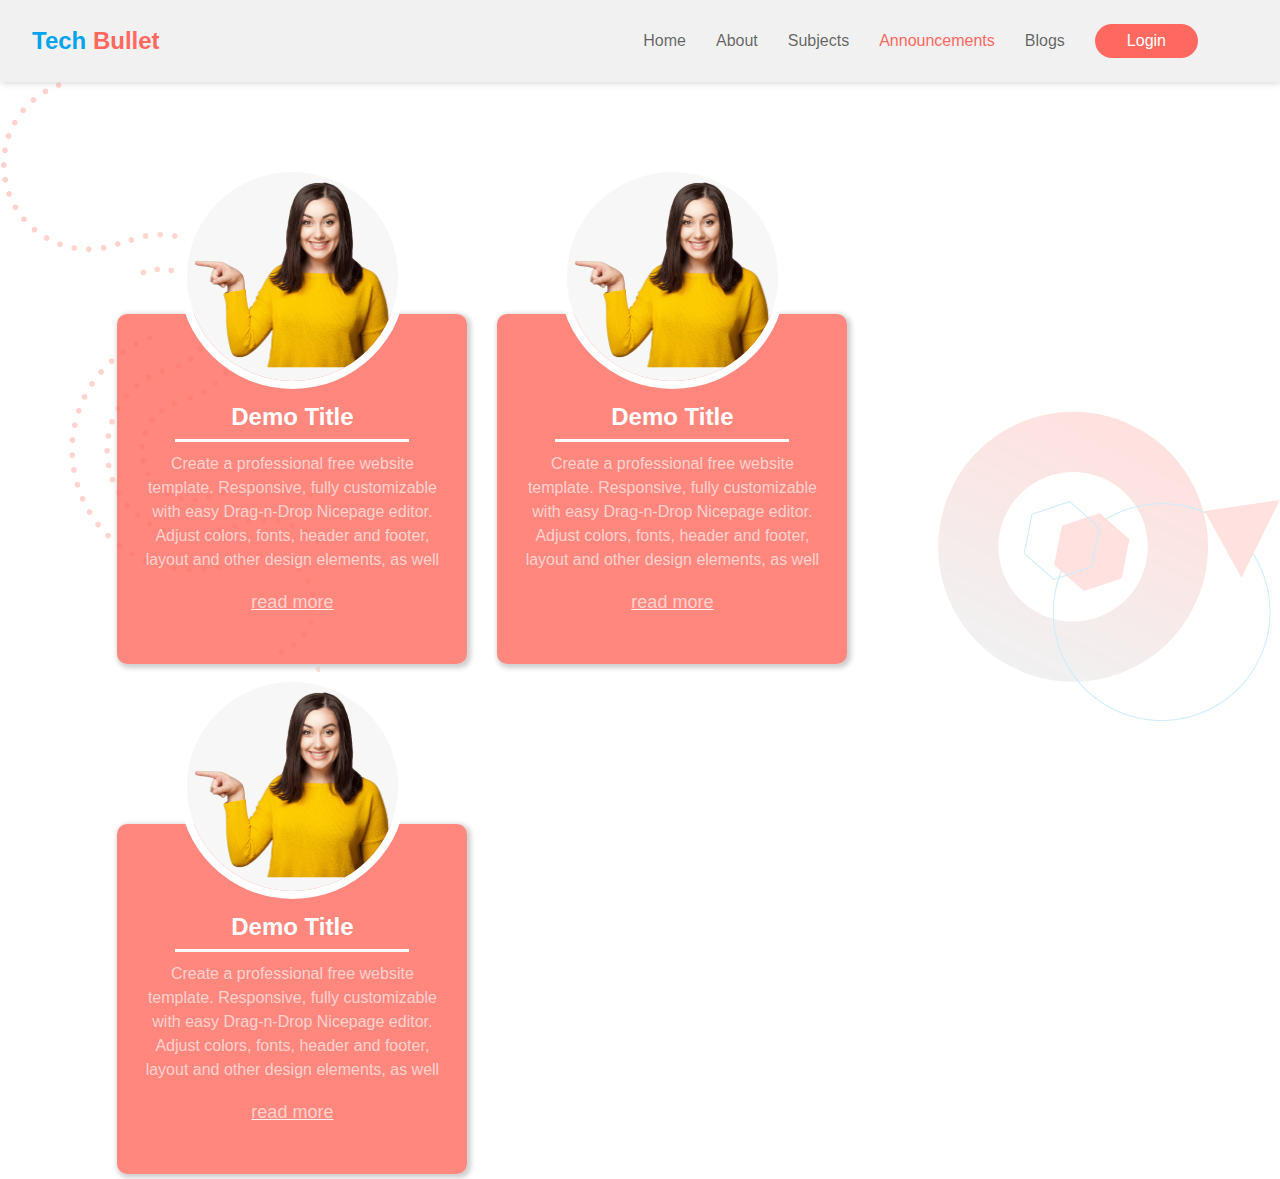
<file: anauncement.html>
<!DOCTYPE html>
<html lang="en">
  <head>
    <meta charset="UTF-8" />
    <meta http-equiv="X-UA-Compatible" content="IE=edge" />
    <meta name="viewport" content="width=device-width, initial-scale=1.0" />
    <link rel="stylesheet" href="./aniuncment.css" />
    <script src="anouncments.js" defer></script>
    <title>Announcements</title>
  </head>
  <body>
    <!-- <section id="navBar" class="nav-bar">


      <h2>Tech <span style="color: #ff695f">Bullet</span></h2>
      <div>
        <a href="">home</a>
        <a href="">about</a>
        <a href="quizez.html">subjects</a>
        <a href="">announcements</a>
      </div>

      <a href="log in.html"><button>log in</button></a>
    </section> -->

    <header>
      <a href="index.html" class="logo">
        <p>Tech <span>Bullet</span></p>
      </a>
      <div class="menu">
        <ul>
          <li><a href="index.html">Home</a></li>
          <li><a href="#">About</a></li>
          <li><a href="#">Subjects</a></li>
          <li class="active"><a href="anauncement.html">Announcements</a></li>
          <li><a href="blog.html">Blogs</a></li>
          <li class="login"><a href="log in.html">Login</a></li>
        </ul>
      </div>
      <div class="menu-toggler">
        <button class="humb">
          <svg
            xmlns="http://www.w3.org/2000/svg"
            viewBox="0 0 24 24"
            width="24"
            height="24"
          >
            <path fill="none" d="M0 0h24v24H0z" />
            <path d="M3 4h18v2H3V4zm0 7h18v2H3v-2zm0 7h18v2H3v-2z" />
          </svg>
        </button>
        <button class="close hidden">
          <svg
            xmlns="http://www.w3.org/2000/svg"
            viewBox="0 0 24 24"
            width="24"
            height="24"
          >
            <path fill="none" d="M0 0h24v24H0z" />
            <path
              d="M12 10.586l4.95-4.95 1.414 1.414-4.95 4.95 4.95 4.95-1.414 1.414-4.95-4.95-4.95 4.95-1.414-1.414 4.95-4.95-4.95-4.95L7.05 5.636z"
            />
          </svg>
        </button>
      </div>
    </header>
    <section class="anounments-conteners">
      <span> <img src="./images/services-left-dec.png" /></span>
      <img src="./images/portfolio-left-dec.png" />
      <div class="anouncments-yard">
        <div class="anouncments">
          <div class="anouncments-iner-div1">
            <img
              src="./images/62-624574_students-png-images-hd-transparent-png.png"
            />
          </div>
          <div class="anouncments-iner-div2">
            <h2>demo title</h2>
            <span> </span>
            <p>
              Create a professional free website template. Responsive, fully
              customizable with easy Drag-n-Drop Nicepage editor. Adjust colors,
              fonts, header and footer, layout and other design elements, as
              well as content and images.
            </p>
            <button class="read-button"><a href="anouncement solo.html">read more</a></button>
          </div>
        </div>
        <div class="anouncments">
          <div class="anouncments-iner-div1">
            <img
              src="./images/62-624574_students-png-images-hd-transparent-png.png"
            />
          </div>
          <div class="anouncments-iner-div2">
            <h2>demo title</h2>
            <span> </span>
            <p>
              Create a professional free website template. Responsive, fully
              customizable with easy Drag-n-Drop Nicepage editor. Adjust colors,
              fonts, header and footer, layout and other design elements, as
              well as content and images.
            </p>
            <button class="read-button"><a href="anouncement solo.html">read more</a></button>
          </div>
        </div>
        <div class="anouncments">
          <div class="anouncments-iner-div1">
            <img
              src="./images/62-624574_students-png-images-hd-transparent-png.png"
            />
          </div>
          <div class="anouncments-iner-div2">
            <h2>demo title</h2>
            <span> </span>
            <p>
              Create a professional free website template. Responsive, fully
              customizable with easy Drag-n-Drop Nicepage editor. Adjust colors,
              fonts, header and footer, layout and other design elements, as
              well as content and images.
            </p>
            <button class="read-button"><a href="anouncement solo.html">read more</a></button>
          </div>
        </div>
  
        
      
  
      
  
     
  
       
  
      </div>
    </section>
  </body>
</html>
</file>
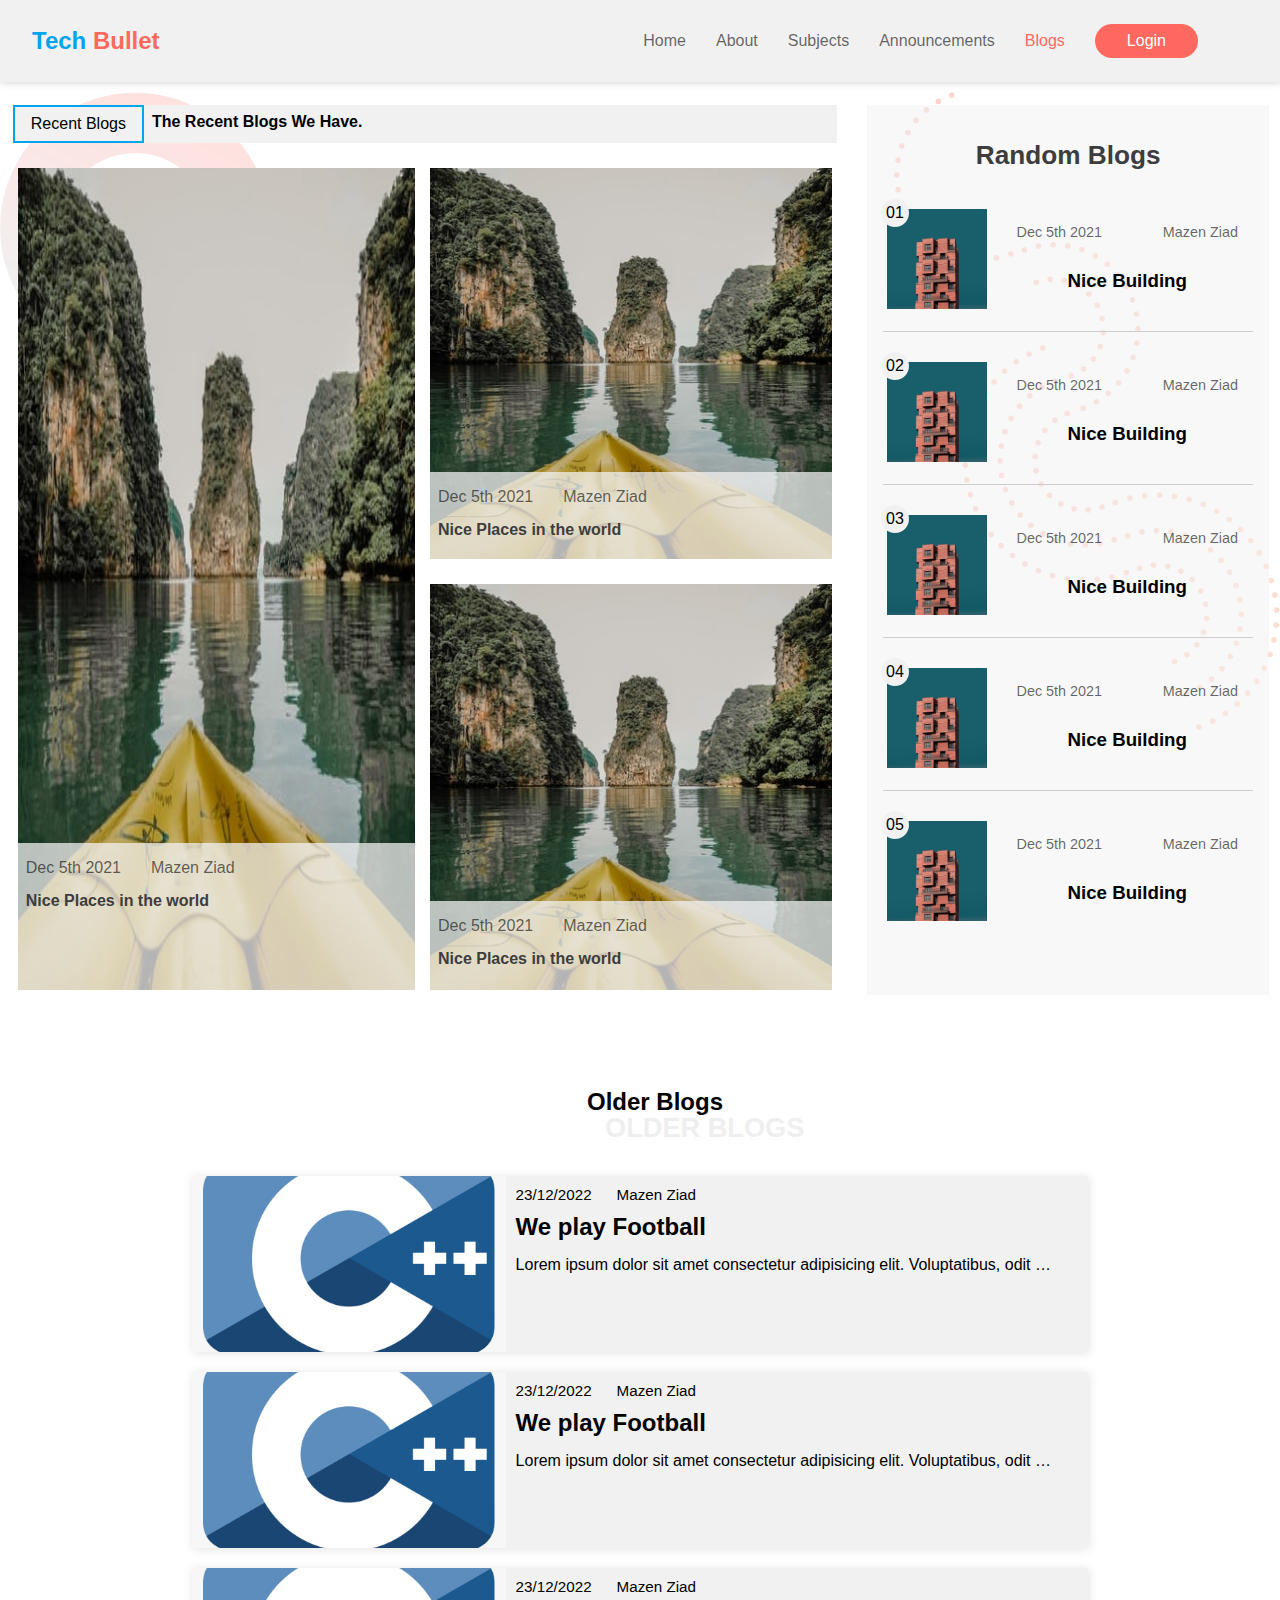
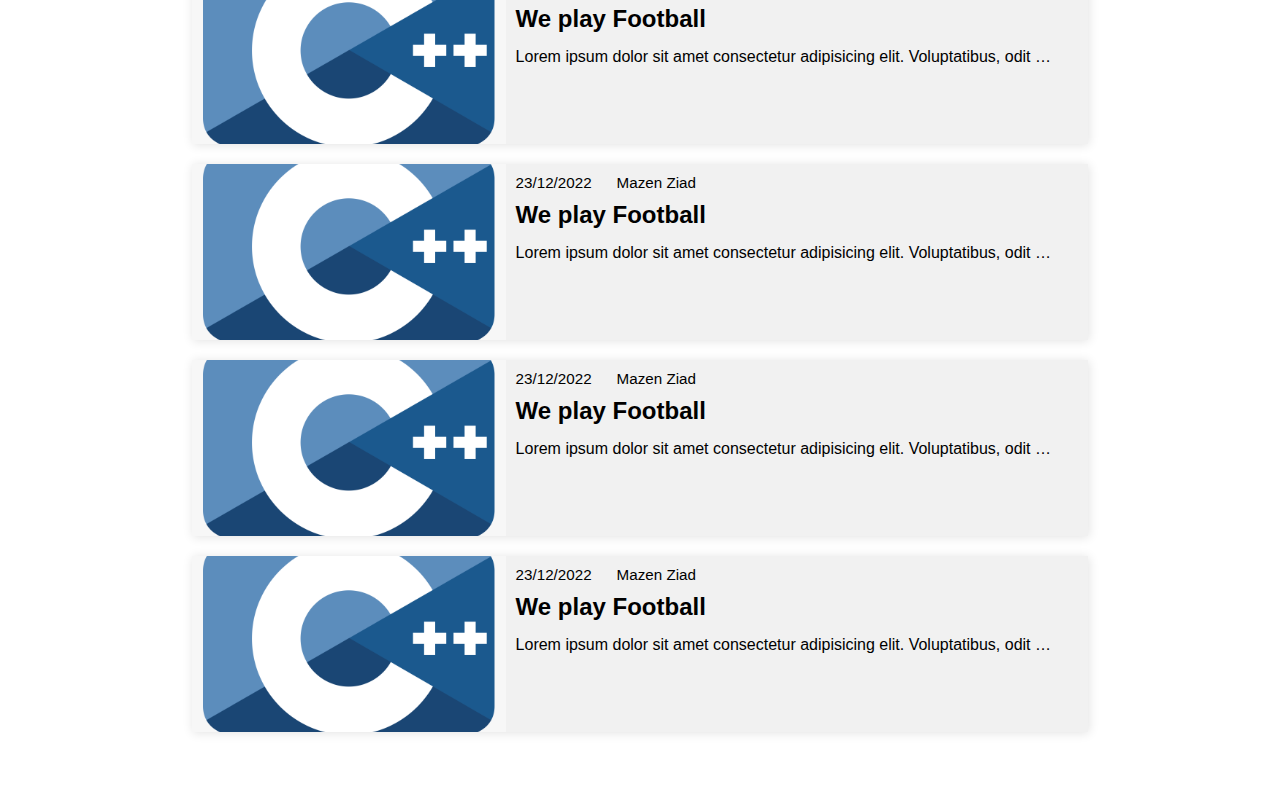
<file: blog.html>
<!DOCTYPE html>
<html lang="en">
<head>
  <meta charset="UTF-8">
  <meta http-equiv="X-UA-Compatible" content="IE=edge">
  <meta name="viewport" content="width=device-width, initial-scale=1.0">
  <title>Blog</title>
  <!-- <link rel="stylesheet" href="project bau.css"> -->
  <link rel="stylesheet" href="blog.css">
  <script src="./header.js" defer></script>
</head>
<body>
  <header>
    <a href="#" class="logo">
      <p>Tech <span>Bullet</span></p>
    </a>
    <div class="menu">
      <ul>
        <li ><a href="#">Home</a></li>
        <li><a href="#">About</a></li>
        <li><a href="#">Subjects</a></li>
        <li><a href="#">Announcements</a></li>
        <li class="active"><a href="#">Blogs</a></li>
        <li class="login"><a href="#">Login</a></li>
      </ul>
    </div>
    <div class="menu-toggler">
      <button class="humb"><svg xmlns="http://www.w3.org/2000/svg" viewBox="0 0 24 24" width="24" height="24"><path fill="none" d="M0 0h24v24H0z"/><path d="M3 4h18v2H3V4zm0 7h18v2H3v-2zm0 7h18v2H3v-2z"/></svg></button>
      <button class="close hidden"><svg xmlns="http://www.w3.org/2000/svg" viewBox="0 0 24 24" width="24" height="24"><path fill="none" d="M0 0h24v24H0z"/><path d="M12 10.586l4.95-4.95 1.414 1.414-4.95 4.95 4.95 4.95-1.414 1.414-4.95-4.95-4.95 4.95-1.414-1.414 4.95-4.95-4.95-4.95L7.05 5.636z"/></svg></button>
    </div>
  </header>

  <!-- Recent Blogs -->


  <section class="recent-cont">
    <div class="left-banner">
      <img src="./images/portfolio-left-dec.png" alt="banner">
    </div>
    <div class="right-banner">
      <img src="./images/services-left-dec.png" alt="banner">
    </div>
    <div class="recent-blogs-section grid">
      <div class="left-side">
        <div class="header-text">
          <div class="recent-border">
            <p>Recent Blogs</p>
          </div>
          <div class="text">
            <p>The Recent Blogs We Have.</p>
          </div>
        </div>
        <div class="recent-blogs-container grid">
          <a class="blog" href="#">
            <img src="./images/trending_2.jpg" alt="blog">
            <div class="data">
              <div class="info-reading">
                <span>Dec 5th 2021</span>
                <!-- <span class="space"></span> -->
                <span>Mazen Ziad</span>
              </div>
              <h4>Nice Places in the world</h4>
            </div>
          </a>
          <a class="blog" href="#">
            <img src="./images/trending_2.jpg" alt="blog">
            <div class="data">
              <div class="info-reading">
                <span>Dec 5th 2021</span>
                <!-- <span class="space"></span> -->
                <span>Mazen Ziad</span>
              </div>
              <h4>Nice Places in the world</h4>
            </div>
          </a>
          <a class="blog" href="#">
            <img src="./images/trending_2.jpg" alt="blog">
            <div class="data">
              <div class="info-reading">
                <span>Dec 5th 2021</span>
                <!-- <span class="space"></span> -->
                <span>Mazen Ziad</span>
              </div>
              <h4>Nice Places in the world</h4>
            </div>
          </a>
          
          
        </div>
      </div>
      <div class="right-side">
        <div class="header">
          <h3>Random Blogs</h3>
        </div>
        <a href="#" class="blog">
          <div class="image-cont">
            <span>01</span>
            <img src="./images/older_posts_4.jpg" alt="blog">
          </div>
          <div class="text">
            <div class="info-reading">
              <span>Dec 5th 2021</span>
              <span class="space"></span>
              <span>Mazen Ziad</span>
            </div>
            <h3>Nice Building</h3>
          </div>
        </a>
        <a href="#" class="blog">
          <div class="image-cont">
            <span>02</span>
            <img src="./images/older_posts_4.jpg" alt="blog">
          </div>
          <div class="text">
            <div class="info-reading">
              <span>Dec 5th 2021</span>
              <span class="space"></span>
              <span>Mazen Ziad</span>
            </div>
            <h3>Nice Building</h3>
          </div>
        </a>
        <a href="#" class="blog">
          <div class="image-cont">
            <span>03</span>
            <img src="./images/older_posts_4.jpg" alt="blog">
          </div>
          <div class="text">
            <div class="info-reading">
              <span>Dec 5th 2021</span>
              <span class="space"></span>
              <span>Mazen Ziad</span>
            </div>
            <h3>Nice Building</h3>
          </div>
        </a>
        <a href="#" class="blog">
          <div class="image-cont">
            <span>04</span>
            <img src="./images/older_posts_4.jpg" alt="blog">
          </div>
          <div class="text">
            <div class="info-reading">
              <span>Dec 5th 2021</span>
              <span class="space"></span>
              <span>Mazen Ziad</span>
            </div>
            <h3>Nice Building</h3>
          </div>
        </a>
        <a href="#" class="blog">
          <div class="image-cont">
            <span>05</span>
            <img src="./images/older_posts_4.jpg" alt="blog">
          </div>
          <div class="text">
            <div class="info-reading">
              <span>Dec 5th 2021</span>
              <span class="space"></span>
              <span>Mazen Ziad</span>
            </div>
            <h3>Nice Building</h3>
          </div>
        </a>
      </div>
    </div>
  </section>
  <section class="older-blogs">
    <h2>Older Blogs</h2>
    <div class="blogs-container">
      <a href="#" class="blog">
        <div class="right-side">
          <img src="./images/c++.png">
        </div>
        <div class="left-side">
          <div class="data">
            <p>23/12/2022</p>
            <p>Mazen Ziad</p>
          </div>
          <div class="info">
            <h2>We play Football</h2>
            <p>Lorem ipsum dolor sit amet consectetur adipisicing elit. Voluptatibus, odit earum! Voluptates vel animi, sit vero perferendis veniam aut consectetur! Lorem ipsum dolor sit amet consectetur adipisicing elit. Dignissimos magni animi veniam nostrum enim iure temporibus? Quo ab optio reprehenderit nesciunt nobis perferendis cum nam distinctio recusandae debitis, aliquam nisi illo ut praesentium excepturi voluptatibus quos facere dolor exercitationem! Suscipit dolor, perferendis rem sint quam, esse aspernatur quod officia facilis voluptatem tenetur cupiditate ipsam! Illum itaque cumque error fuga quis mollitia velit quibusdam illo enim ipsa praesentium nesciunt facilis sed maiores nobis, iste officia quisquam ab reprehenderit, fugit tempore inventore, unde libero. Unde reprehenderit iusto rem iure, porro at ipsa aliquid a quam incidunt magnam rerum deleniti vitae autem quae expedita, quia consequuntur amet, magni quibusdam error maxime! Doloribus sint, ab illum reprehenderit doloremque pariatur voluptatem fugiat impedit dignissimos vero cumque non odio incidunt, et ipsam similique, temporibus dolor unde animi dolores quas qui accusamus aspernatur? Omnis esse minus molestias quisquam! Laudantium eum nobis, atque eos quos exercitationem a asperiores!</p>
          </div>
        </div>
      </a>
      <a href="#" class="blog">
        <div class="right-side">
          <img src="./images/c++.png">
        </div>
        <div class="left-side">
          <div class="data">
            <p>23/12/2022</p>
            <p>Mazen Ziad</p>
          </div>
          <div class="info">
            <h2>We play Football</h2>
            <p>Lorem ipsum dolor sit amet consectetur adipisicing elit. Voluptatibus, odit earum! Voluptates vel animi, sit vero perferendis veniam aut consectetur!</p>
          </div>
        </div>
      </a>
      <a href="#" class="blog">
        <div class="right-side">
          <img src="./images/c++.png">
        </div>
        <div class="left-side">
          <div class="data">
            <p>23/12/2022</p>
            <p>Mazen Ziad</p>
          </div>
          <div class="info">
            <h2>We play Football</h2>
            <p>Lorem ipsum dolor sit amet consectetur adipisicing elit. Voluptatibus, odit earum! Voluptates vel animi, sit vero perferendis veniam aut consectetur!</p>
          </div>
        </div>
      </a>
      <a href="#" class="blog">
        <div class="right-side">
          <img src="./images/c++.png">
        </div>
        <div class="left-side">
          <div class="data">
            <p>23/12/2022</p>
            <p>Mazen Ziad</p>
          </div>
          <div class="info">
            <h2>We play Football</h2>
            <p>Lorem ipsum dolor sit amet consectetur adipisicing elit. Voluptatibus, odit earum! Voluptates vel animi, sit vero perferendis veniam aut consectetur!</p>
          </div>
        </div>
      </a>
      <a href="#" class="blog">
        <div class="right-side">
          <img src="./images/c++.png">
        </div>
        <div class="left-side">
          <div class="data">
            <p>23/12/2022</p>
            <p>Mazen Ziad</p>
          </div>
          <div class="info">
            <h2>We play Football</h2>
            <p>Lorem ipsum dolor sit amet consectetur adipisicing elit. Voluptatibus, odit earum! Voluptates vel animi, sit vero perferendis veniam aut consectetur!</p>
          </div>
        </div>
      </a>
      <a href="#" class="blog">
        <div class="right-side">
          <img src="./images/c++.png">
        </div>
        <div class="left-side">
          <div class="data">
            <p>23/12/2022</p>
            <p>Mazen Ziad</p>
          </div>
          <div class="info">
            <h2>We play Football</h2>
            <p>Lorem ipsum dolor sit amet consectetur adipisicing elit. Voluptatibus, odit earum! Voluptates vel animi, sit vero perferendis veniam aut consectetur!</p>
          </div>
        </div>
      </a>
    </div>
  </section>
</body>
</html>
</file>
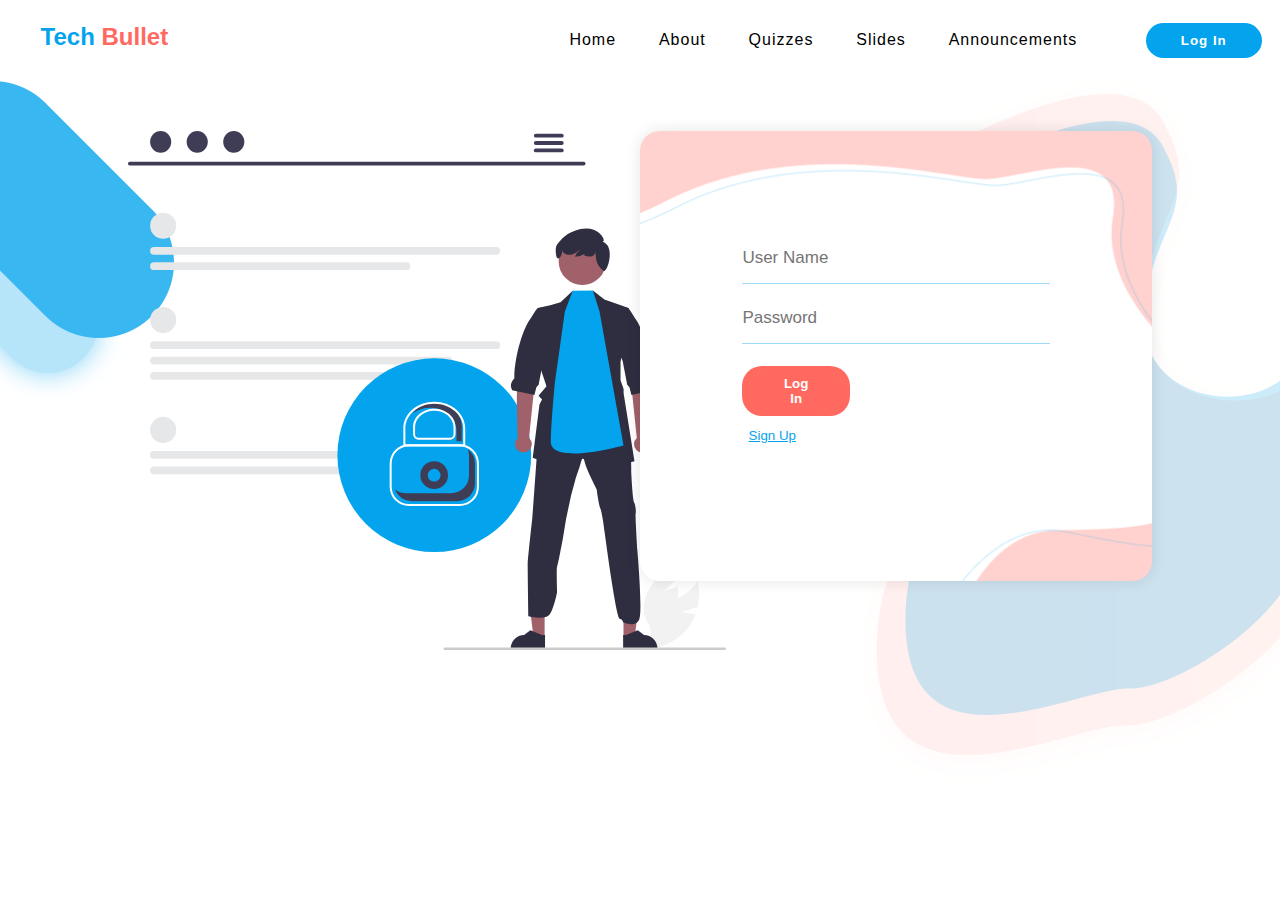
<file: log in.html>
<!DOCTYPE html>
<html lang="en">
<head>
    <meta charset="UTF-8">
    <meta http-equiv="X-UA-Compatible" content="IE=edge">
    <meta name="viewport" content="width=device-width, initial-scale=1.0">
    <link rel="stylesheet" href="login.css">
    <script src="./login.js" defer></script>
    <title>log in</title>
</head>
<body>
    <section id="navBar">
        <h2>Tech <span style="color: #ff695f">Bullet</span></h2>
        <div>
          <a href="index.html">home</a>
          <a href="">about</a>
          <a href="quizez.html">quizzes</a>
          <a href="">slides</a>
          <a href="">announcements</a>
        </div>
  
        <button>log in</button>
      </section>
      <section id="logInBigSection">
          <section id="logInFormContiner">
          <div id="logInDummyDiv">
              <img src="images/secu.svg">
          </div>
          <div id="logInForm">
              <form class="form-style">
                  <input type="text" placeholder="User Name">
                  <input type="password" placeholder="Password">
                  <button type="submit">Log In</button>
                  <button type="button" id="sign-up">Sign Up</button>
              </form>
              <form class="form-style hidden">
                <input type="text" placeholder="User Name">
                <input type="email" placeholder="E-mail">
                <input type="password" placeholder="Password">
                <input type="password" placeholder="Confirm Password">
                <button type="submit">Submit</button>
                <button type="button" id="log-in">Log In</button>
              </form>
              

          </div>
      </section>
      <img src="images/contact-left-dec.png">
      <img src="images/contact-dec.png">
      </section>


      
</body>
</html>
</file>
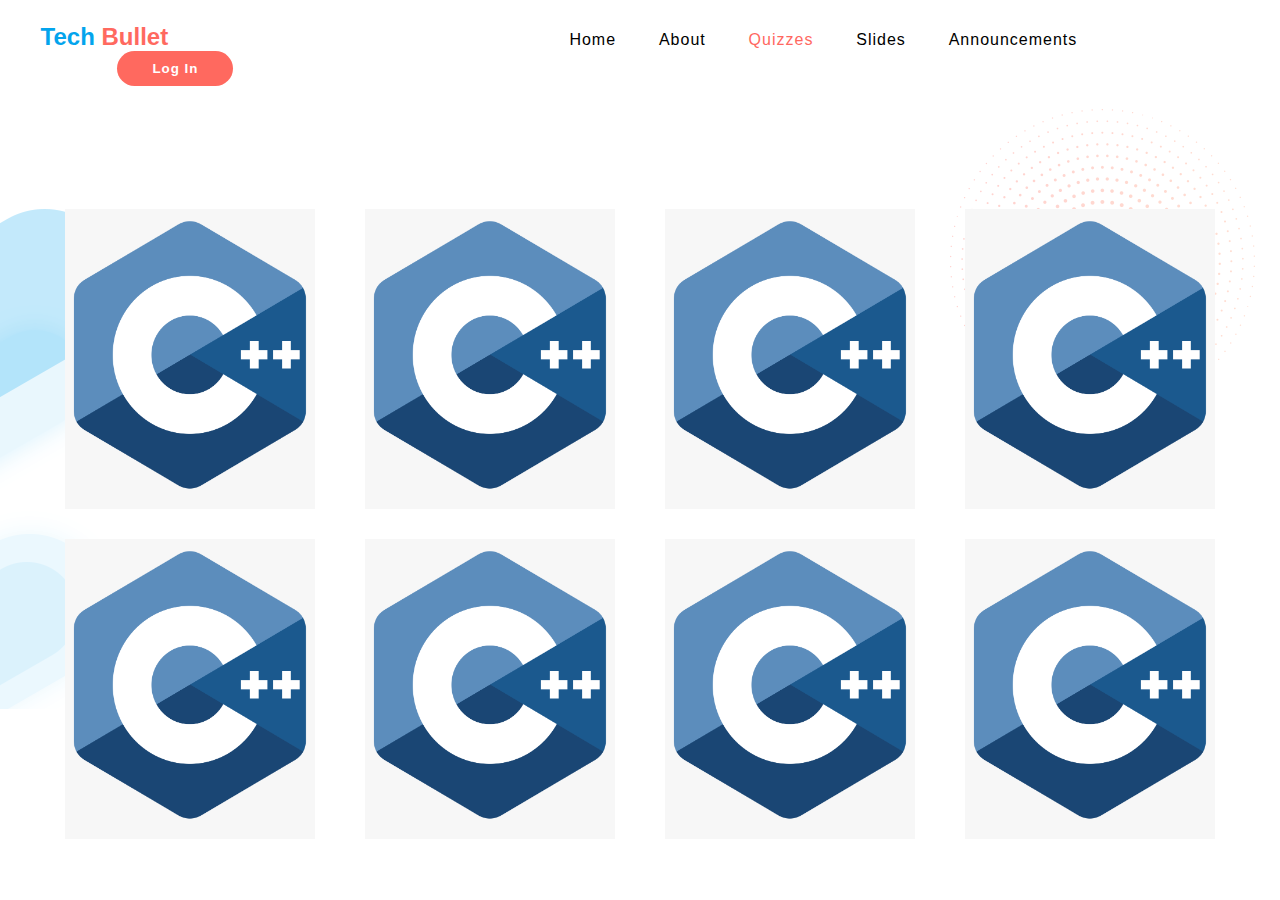
<file: quizez.html>
<!DOCTYPE html>
<html lang="en">
<head>
    <meta charset="UTF-8">
    <meta http-equiv="X-UA-Compatible" content="IE=edge">
    <meta name="viewport" content="width=device-width, initial-scale=1.0">
    <title>Document</title>
    <link rel="stylesheet" href="quizez.css">
</head>
<body>
    <section id="navBar">
        <h2>Tech <span style="color: #ff695f">Bullet</span></h2>
        <div>
          <a href="index.html">home</a>
          <a href="">about</a>
          <a href="">quizzes</a>
          <a href="">slides</a>
          <a href="">announcements</a>
        </div>
  
        <a href="log in.html" ><button>log in</button></a>
    </section>
    <section class="quiz-courses">
      <div class="left-baner"></div>
      <div class="right-baner"></div>
      <div class="courses-cont">
        <div class="course">
          <img src="images/c++.png">
          <div class="image-info">
            <p>subject name</p>
          </div>
        </div>
        <div class="course">
          <img src="images/c++.png">
          <div class="image-info">
            <p>subject name</p>
          </div>
        </div>
        <div class="course">
          <img src="images/c++.png">
          <div class="image-info">
            <p>subject name</p>
          </div>
        </div>
        <div class="course">
          <img src="images/c++.png">
          <div class="image-info">
            <p>subject name</p>
          </div>
        </div>
        <div class="course">
          <img src="images/c++.png">
          <div class="image-info">
            <p>subject name</p>
          </div>
        </div>
        <div class="course">
          <img src="images/c++.png">
          <div class="image-info">
            <p>subject name</p>
          </div>
        </div>
        <div class="course">
          <img src="images/c++.png">
          <div class="image-info">
            <p>subject name</p>
          </div>
        </div>
        <div class="course">
          <img src="images/c++.png">
          <div class="image-info">
            <p>subject name</p>
          </div>
        </div>
      </div>
    </section>
</body>
</html>
</file>
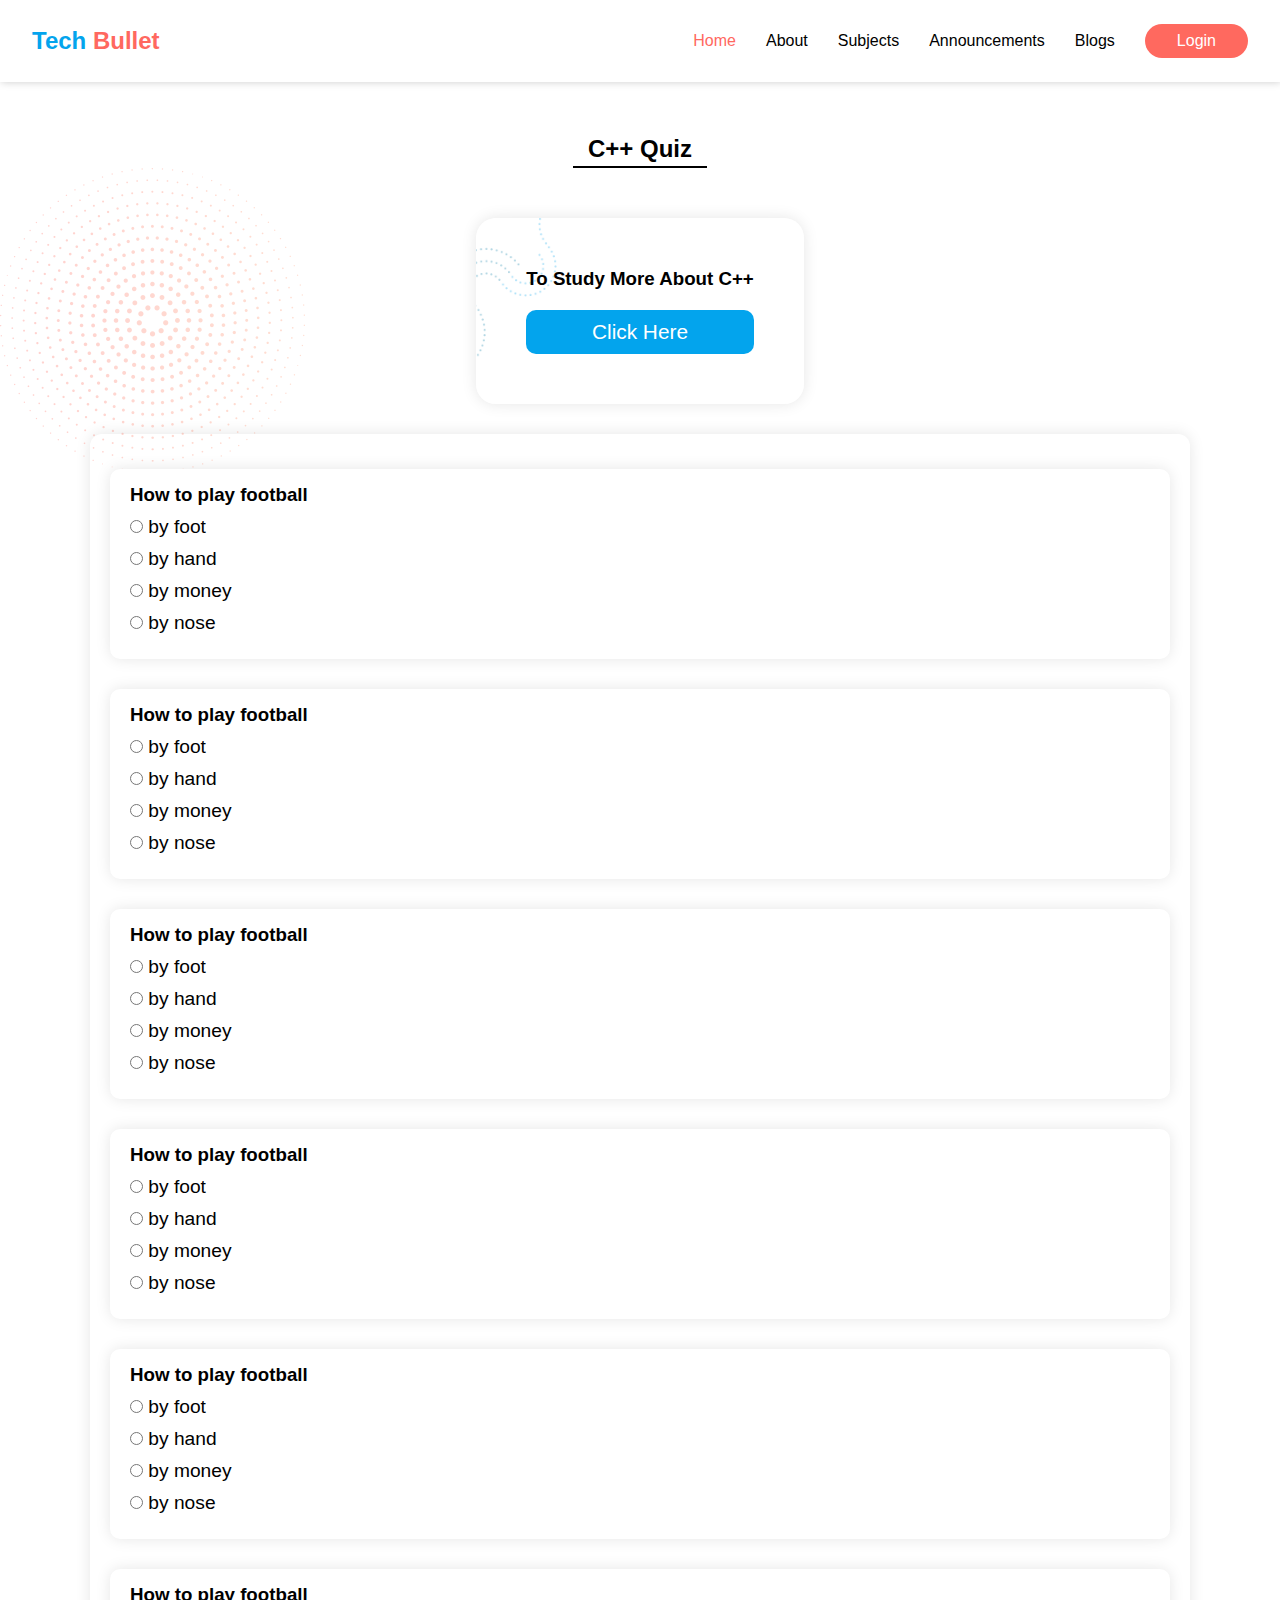
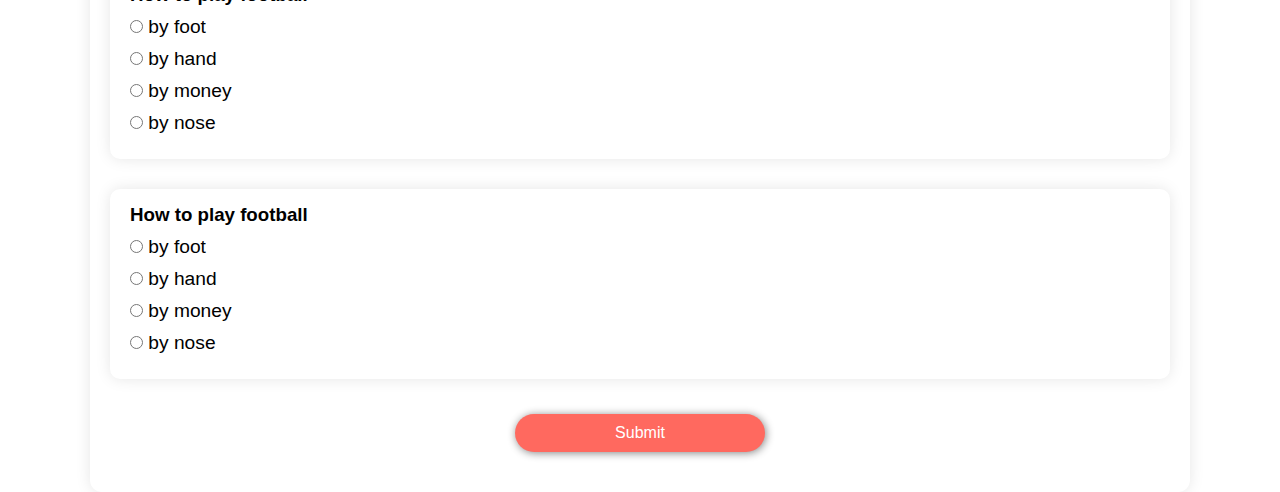
<file: quizpage.html>
<!DOCTYPE html>
<html lang="en">
<head>
  <meta charset="UTF-8">
  <meta http-equiv="X-UA-Compatible" content="IE=edge">
  <meta name="viewport" content="width=device-width, initial-scale=1.0">
  <title>quiz</title>
  <link rel="stylesheet" href="quizpage.css">
  <script src="header.js" defer></script>
  <script src="quizpage.js" defer></script>
</head>
<body>
  <header>
    <a href="#" class="logo">
      <p>Tech <span>Bullet</span></p>
    </a>
    <div class="menu">
      <ul>
        <li class="active"><a href="#">Home</a></li>
        <li><a href="#">About</a></li>
        <li><a href="#">Subjects</a></li>
        <li><a href="#">Announcements</a></li>
        <li><a href="./blog.html">Blogs</a></li>
        <li class="login"><a href="#">Login</a></li>
      </ul>
    </div>
    <div class="menu-toggler">
      <button class="humb"><svg xmlns="http://www.w3.org/2000/svg" viewBox="0 0 24 24" width="24" height="24"><path fill="none" d="M0 0h24v24H0z"/><path d="M3 4h18v2H3V4zm0 7h18v2H3v-2zm0 7h18v2H3v-2z"/></svg></button>
      <button class="close hidden"><svg xmlns="http://www.w3.org/2000/svg" viewBox="0 0 24 24" width="24" height="24"><path fill="none" d="M0 0h24v24H0z"/><path d="M12 10.586l4.95-4.95 1.414 1.414-4.95 4.95 4.95 4.95-1.414 1.414-4.95-4.95-4.95 4.95-1.414-1.414 4.95-4.95-4.95-4.95L7.05 5.636z"/></svg></button>
    </div>
  </header>
  <section class="quiz-name">
    <h2>C++ Quiz</h2>
  </section>
  <section class="quiz-section">
    <div class="subject-redirect">
        <h3>To Study More About C++</h3>
        <a href="#">Click Here</a>
    </div>
    <div class="animation">
      <div><img src="./images/services-right-dec.png"></div>
    </div>
    <div class="quiz-container">
      <form id="quiz-form">
        <div class="quiz">
          <h3>How to play football</h3>
          <div id="c++_1">
            <div>
              <input id="c++_1_1" type="radio" name="q1" answer="1">
              <label for="c++_1_1">by foot</label>
            </div>
            <div>
              <input id="c++_1_2" type="radio" name="q1" answer="0">
              <label for="c++_1_2">by hand</label>
            </div>
            <div>
              <input id="c++_1_3" type="radio" name="q1" answer="0">
              <label for="c++_1_3">by money</label>
            </div>
            <div>
              <input id="c++_1_4" type="radio" name="q1" answer="0">
              <label for="c++_1_4">by nose</label>
            </div>
          </div>
        </div>
        <div class="quiz">
          <h3>How to play football</h3>
          <div id="c++_2">
            <div>
              <input id="c++_2_1" type="radio" name="q2" answer="0">
              <label for="c++_2_1">by foot</label>
            </div>
            <div>
              <input id="c++_2_2" type="radio" name="q2" answer="1">
              <label for="c++_2_2">by hand</label>
            </div>
            <div>
              <input id="c++_2_3" type="radio" name="q2" answer="0">
              <label for="c++_2_3">by money</label>
            </div>
            <div>
              <input id="c++_2_4" type="radio" name="q2" answer="0">
              <label for="c++_2_4">by nose</label>
            </div>
          </div>
        </div>
        <div class="quiz">
          <h3>How to play football</h3>
          <div id="c++_3">
            <div>
              <input id="c++_3_1" type="radio" name="q3" answer="0">
              <label for="c++_3_1">by foot</label>
            </div>
            <div>
              <input id="c++_3_2" type="radio" name="q3" answer="0">
              <label for="c++_3_2">by hand</label>
            </div>
            <div>
              <input id="c++_3_3" type="radio" name="q3" answer="1">
              <label for="c++_3_3">by money</label>
            </div>
            <div>
              <input id="c++_3_4" type="radio" name="q3" answer="0">
              <label for="c++_3_4">by nose</label>
            </div>
          </div>
        </div>
        <div class="quiz">
          <h3>How to play football</h3>
          <div id="c++_4">
            <div>
              <input id="c++_4_1" type="radio" name="q4" answer="0">
              <label for="c++_4_1">by foot</label>
            </div>
            <div>
              <input id="c++_4_2" type="radio" name="q4" answer="0">
              <label for="c++_4_2">by hand</label>
            </div>
            <div>
              <input id="c++_4_3" type="radio" name="q4" answer="0">
              <label for="c++_4_3">by money</label>
            </div>
            <div>
              <input id="c++_4_4" type="radio" name="q4" answer="1">
              <label for="c++_4_4">by nose</label>
            </div>
          </div>
        </div>
        <div class="quiz">
          <h3>How to play football</h3>
          <div id="c++_5">
            <div>
              <input id="c++_5_1" type="radio" name="q5" answer="1">
              <label for="c++_5_1">by foot</label>
            </div>
            <div>
              <input id="c++_5_2" type="radio" name="q5" answer="0">
              <label for="c++_5_2">by hand</label>
            </div>
            <div>
              <input id="c++_5_3" type="radio" name="q5" answer="0">
              <label for="c++_5_3">by money</label>
            </div>
            <div>
              <input id="c++_5_4" type="radio" name="q5" answer="0">
              <label for="c++_5_4">by nose</label>
            </div>
          </div>
        </div>
        <div class="quiz">
          <h3>How to play football</h3>
          <div id="c++_6">
            <div>
              <input id="c++_6_1" type="radio" name="q6" answer="1">
              <label for="c++_6_1">by foot</label>
            </div>
            <div>
              <input id="c++_6_2" type="radio" name="q6" answer="0">
              <label for="c++_6_2">by hand</label>
            </div>
            <div>
              <input id="c++_6_3" type="radio" name="q6" answer="0">
              <label for="c++_6_3">by money</label>
            </div>
            <div>
              <input id="c++_6_4" type="radio" name="q6" answer="0">
              <label for="c++_6_4">by nose</label>
            </div>
          </div>
        </div>
        <div class="quiz">
          <h3>How to play football</h3>
          <div id="c++_7">
            <div>
              <input id="c++_7_1" type="radio" name="q7" answer="1">
              <label for="c++_7_1">by foot</label>
            </div>
            <div>
              <input id="c++_7_2" type="radio" name="q7" answer="0">
              <label for="c++_7_2">by hand</label>
            </div>
            <div>
              <input id="c++_7_3" type="radio" name="q7" answer="0">
              <label for="c++_7_3">by money</label>
            </div>
            <div>
              <input id="c++_7_4" type="radio" name="q7" answer="0">
              <label for="c++_7_4">by nose</label>
            </div>
          </div>
        </div>
        <div class="submit">
          <button type="submit">Submit</button>
        </div>
      </form>
    </div>
  </section>
  <div class="overlay hidden">
    <div class="card">
      <h2>Your Score is :</h2>
      <p><span id="true-answers"></span> / <span id="all-question"></span></p>
      <button class="close">close</button>
    </div>
  </div>

</body>
</html>
</file>
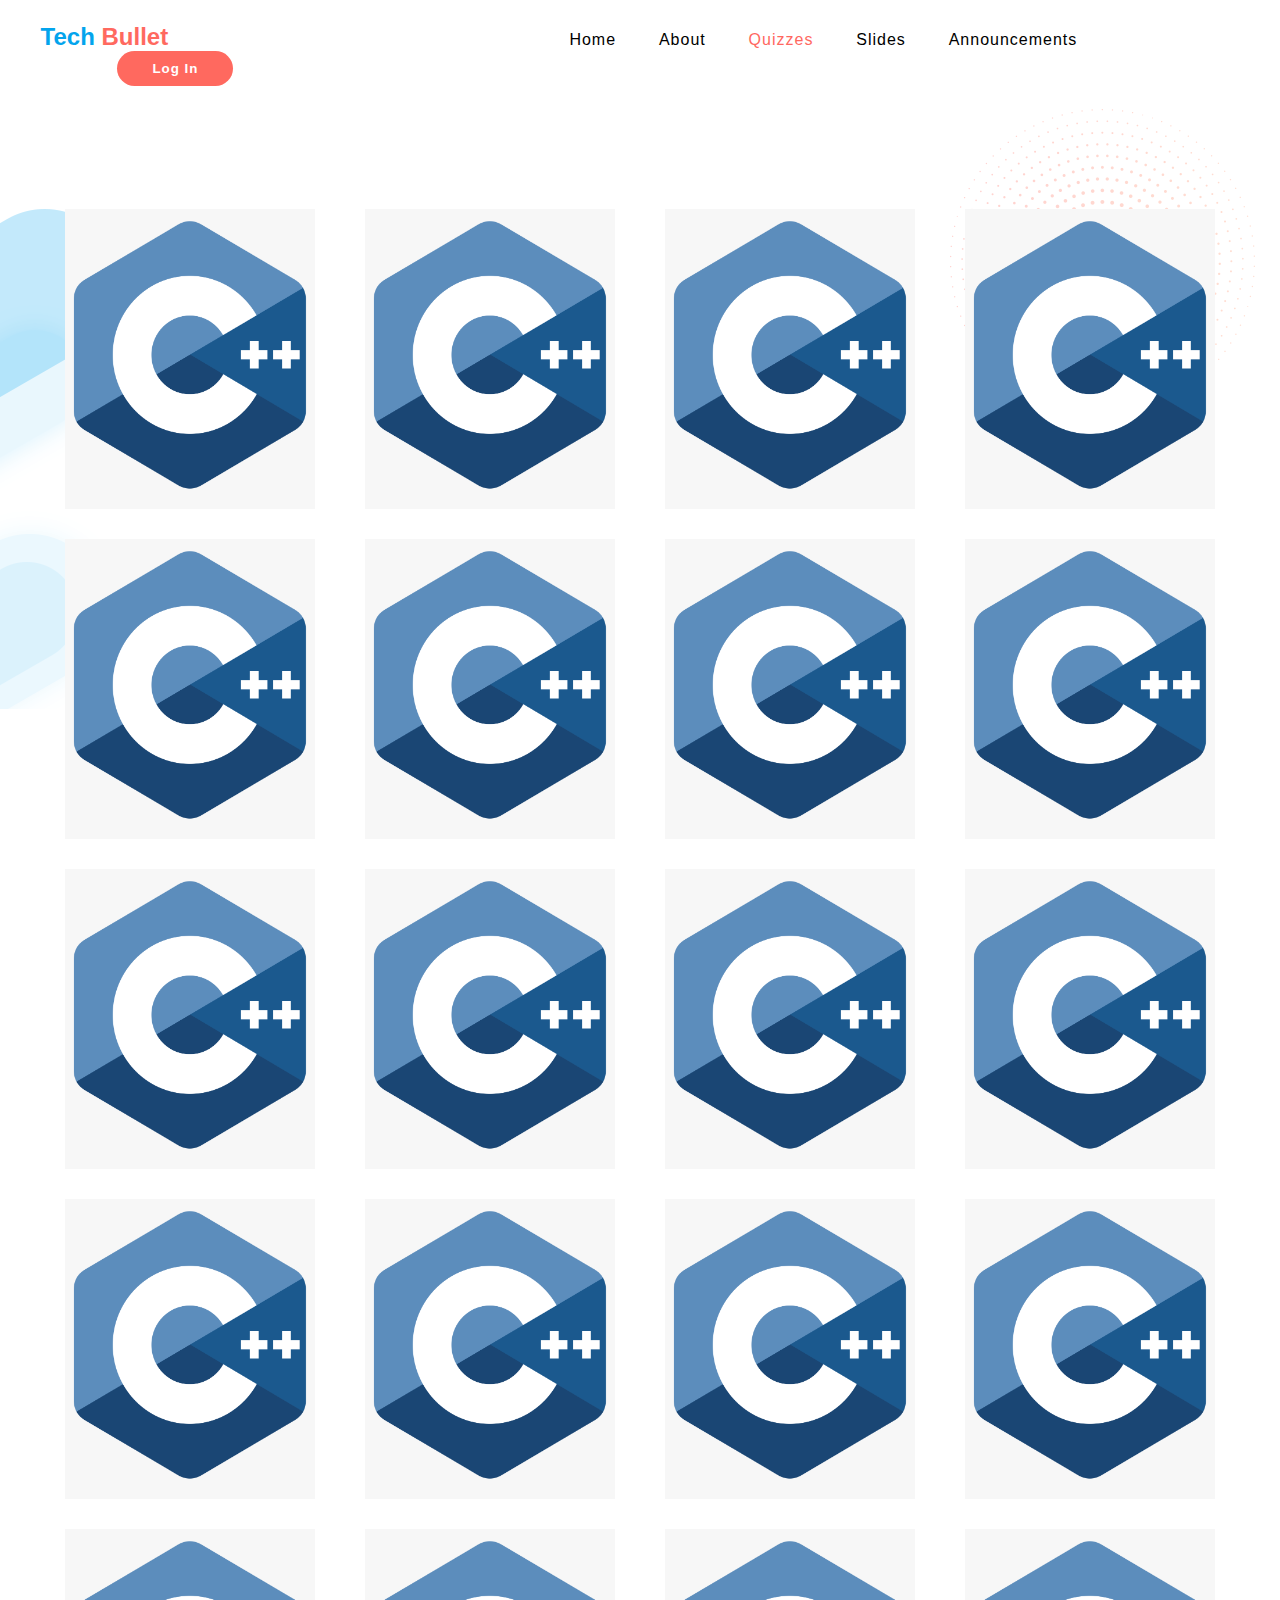
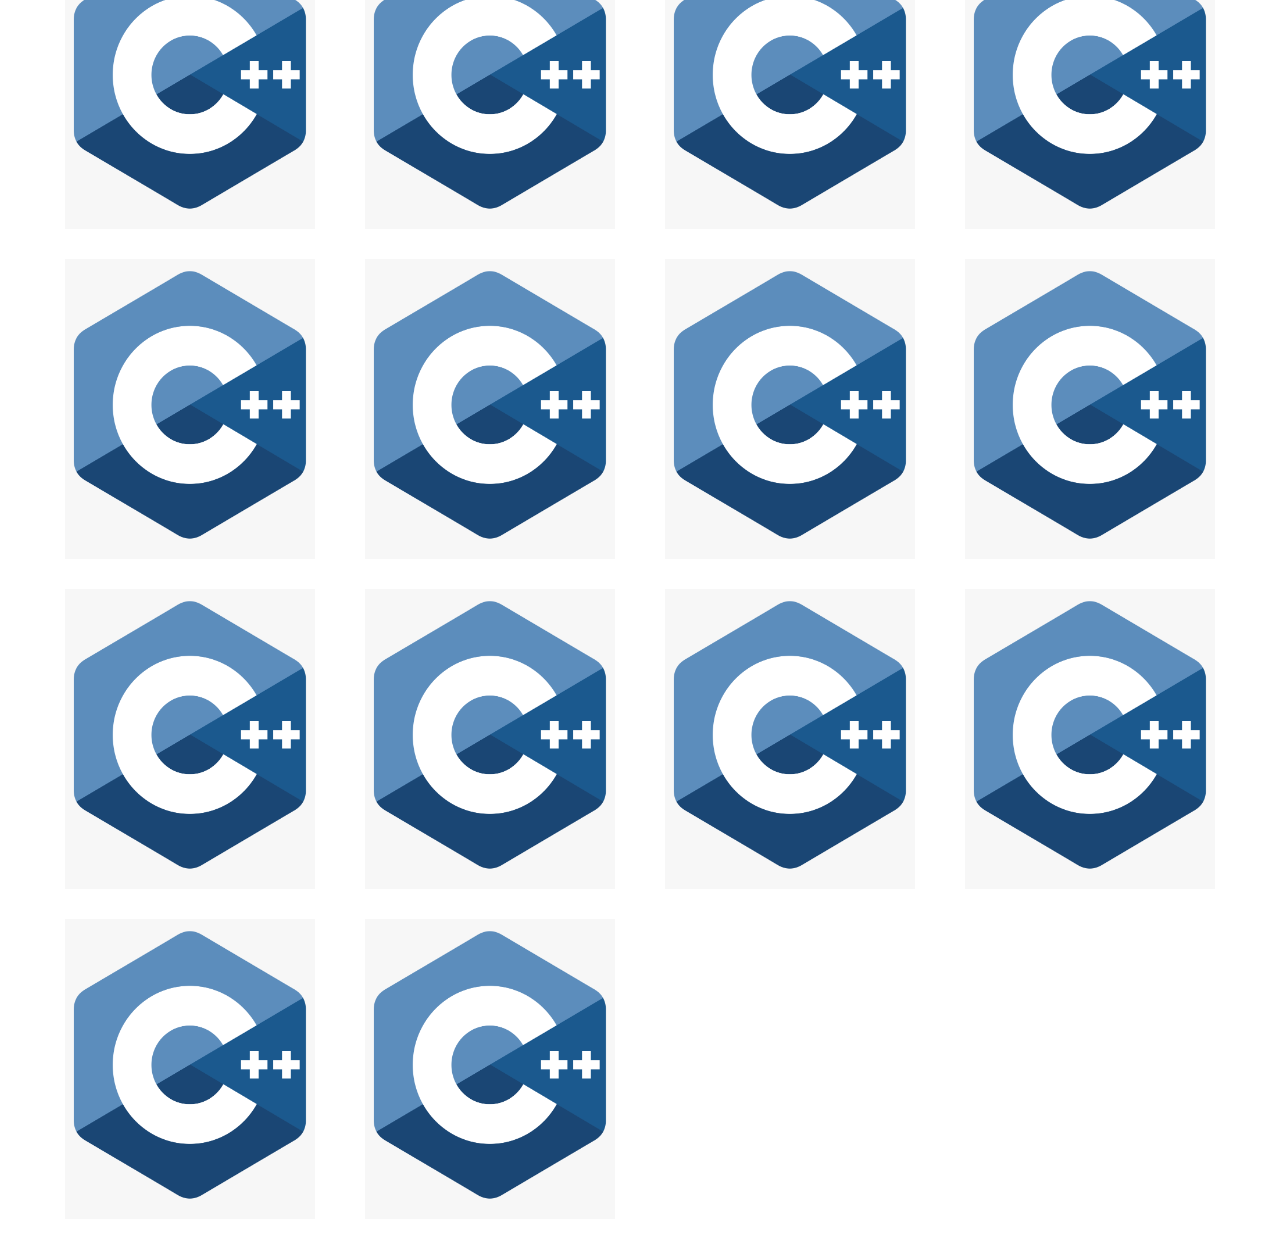
<file: quizzes.html>
<!DOCTYPE html>
<html lang="en">
<head>
    <meta charset="UTF-8">
    <meta http-equiv="X-UA-Compatible" content="IE=edge">
    <meta name="viewport" content="width=device-width, initial-scale=1.0">
    <title>Document</title>
    <link rel="stylesheet" href="quizzes.css">
</head>
<body>
    <section id="navBar">
        <h2>Tech <span style="color: #ff695f">Bullet</span></h2>
        <div>
          <a href="index.html">home</a>
          <a href="">about</a>
          <a href="">quizzes</a>
          <a href="">slides</a>
          <a href="">announcements</a>
        </div>
  
        <a href="log in.html" ><button>log in</button></a>
    </section>
    <section class="quiz-courses">
      <div class="left-baner"></div>
      <div class="right-baner"></div>
      <div class="courses-cont">
        <div class="course">
          <img src="images/c++.png">
          <div class="image-info">
            <p>subject name</p>
          </div>
        </div>
        <div class="course">
          <img src="images/c++.png">
          <div class="image-info">
            <p>subject name</p>
          </div>
        </div>
        <div class="course">
          <img src="images/c++.png">
          <div class="image-info">
            <p>subject name</p>
          </div>
        </div>
        <div class="course">
          <img src="images/c++.png">
          <div class="image-info">
            <p>subject name</p>
          </div>
        </div>
        <div class="course">
          <img src="images/c++.png">
          <div class="image-info">
            <p>subject name</p>
          </div>
        </div>
        <div class="course">
          <img src="images/c++.png">
          <div class="image-info">
            <p>subject name</p>
          </div>
        </div>
        <div class="course">
          <img src="images/c++.png">
          <div class="image-info">
            <p>subject name</p>
          </div>
        </div>
        <div class="course">
          <img src="images/c++.png">
          <div class="image-info">
            <p>subject name</p>
          </div>
        </div>
        <div class="course">
          <img src="images/c++.png">
          <div class="image-info">
            <p>subject name</p>
          </div>
        </div>
        <div class="course">
          <img src="images/c++.png">
          <div class="image-info">
            <p>subject name</p>
          </div>
        </div>
        <div class="course">
          <img src="images/c++.png">
          <div class="image-info">
            <p>subject name</p>
          </div>
        </div>
        <div class="course">
          <img src="images/c++.png">
          <div class="image-info">
            <p>subject name</p>
          </div>
        </div>
        <div class="course">
          <img src="images/c++.png">
          <div class="image-info">
            <p>subject name</p>
          </div>
        </div>
        <div class="course">
          <img src="images/c++.png">
          <div class="image-info">
            <p>subject name</p>
          </div>
        </div>
        <div class="course">
          <img src="images/c++.png">
          <div class="image-info">
            <p>subject name</p>
          </div>
        </div>
        <div class="course">
          <img src="images/c++.png">
          <div class="image-info">
            <p>subject name</p>
          </div>
        </div>
        <div class="course">
          <img src="images/c++.png">
          <div class="image-info">
            <p>subject name</p>
          </div>
        </div>
        <div class="course">
          <img src="images/c++.png">
          <div class="image-info">
            <p>subject name</p>
          </div>
        </div>
        <div class="course">
          <img src="images/c++.png">
          <div class="image-info">
            <p>subject name</p>
          </div>
        </div>
        <div class="course">
          <img src="images/c++.png">
          <div class="image-info">
            <p>subject name</p>
          </div>
        </div>
        <div class="course">
          <img src="images/c++.png">
          <div class="image-info">
            <p>subject name</p>
          </div>
        </div>
        <div class="course">
          <img src="images/c++.png">
          <div class="image-info">
            <p>subject name</p>
          </div>
        </div>
        <div class="course">
          <img src="images/c++.png">
          <div class="image-info">
            <p>subject name</p>
          </div>
        </div>
        <div class="course">
          <img src="images/c++.png">
          <div class="image-info">
            <p>subject name</p>
          </div>
        </div>
        <div class="course">
          <img src="images/c++.png">
          <div class="image-info">
            <p>subject name</p>
          </div>
        </div>
        <div class="course">
          <img src="images/c++.png">
          <div class="image-info">
            <p>subject name</p>
          </div>
        </div>
        <div class="course">
          <img src="images/c++.png">
          <div class="image-info">
            <p>subject name</p>
          </div>
        </div>
        <div class="course">
          <img src="images/c++.png">
          <div class="image-info">
            <p>subject name</p>
          </div>
        </div>
        <div class="course">
          <img src="images/c++.png">
          <div class="image-info">
            <p>subject name</p>
          </div>
        </div>
        <div class="course">
          <img src="images/c++.png">
          <div class="image-info">
            <p>subject name</p>
          </div>
        </div>
      </div>
    </section>
</body>
</html>
</file>
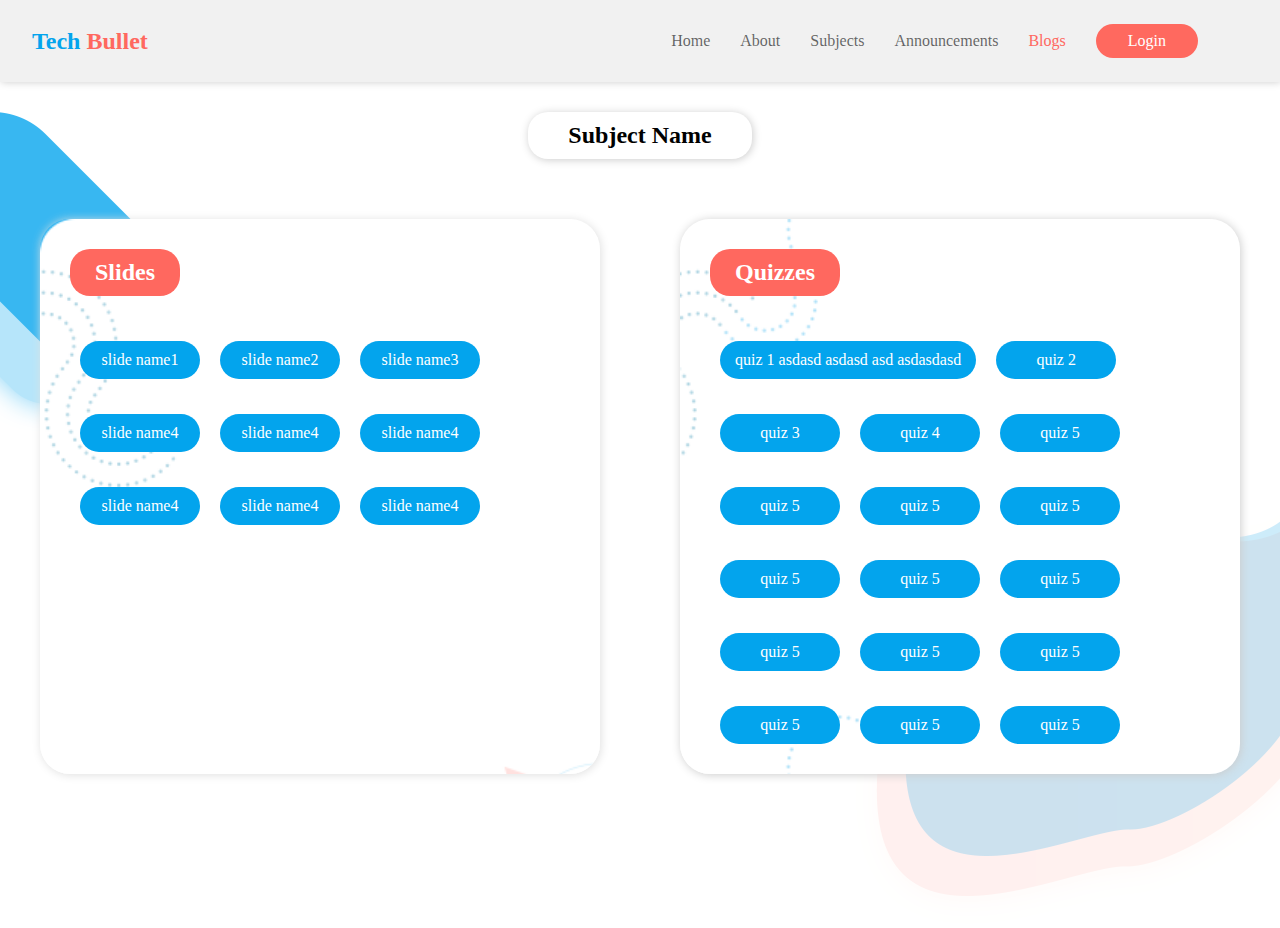
<file: subject.html>
<!DOCTYPE html>
<html lang="en">
<head>
  <meta charset="UTF-8">
  <meta http-equiv="X-UA-Compatible" content="IE=edge">
  <meta name="viewport" content="width=device-width, initial-scale=1.0">
  <title>Subject</title>
  <link rel="stylesheet" href="subject.css">
  
</head>
<body>
  <header>
    <a href="#" class="logo">
      <p>Tech <span>Bullet</span></p>
    </a>
    <div class="menu">
      <ul>
        <li ><a href="#">Home</a></li>
        <li><a href="#">About</a></li>
        <li><a href="#">Subjects</a></li>
        <li><a href="#">Announcements</a></li>
        <li class="active"><a href="#">Blogs</a></li>
        <li class="login"><a href="#">Login</a></li>
      </ul>
    </div>
    <div class="menu-toggler">
      <button class="humb"><svg xmlns="http://www.w3.org/2000/svg" viewBox="0 0 24 24" width="24" height="24"><path fill="none" d="M0 0h24v24H0z"/><path d="M3 4h18v2H3V4zm0 7h18v2H3v-2zm0 7h18v2H3v-2z"/></svg></button>
      <button class="close hidden"><svg xmlns="http://www.w3.org/2000/svg" viewBox="0 0 24 24" width="24" height="24"><path fill="none" d="M0 0h24v24H0z"/><path d="M12 10.586l4.95-4.95 1.414 1.414-4.95 4.95 4.95 4.95-1.414 1.414-4.95-4.95-4.95 4.95-1.414-1.414 4.95-4.95-4.95-4.95L7.05 5.636z"/></svg></button>
    </div>
  </header>
  <section class="subject">
    <div class="left-image">
      <img src="./images/contact-left-dec.png" alt="image">
    </div>
    <div class="right-image">
      <img src="./images/contact-dec.png" alt="image">
    </div>
    <h2>Subject Name</h2>
    <div class="info-cont">
      <!-- <div class="slides-cont"> -->
        <div class="slides">
          <h2 class="slides-h2">Slides</h2>
          <ul>
            <li><a href="#" class="slide">slide name1</a></li>
            <li><a href="#" class="slide">
              slide name2
            </a></li>
            <li><a href="#" class="slide">
              slide name3
            </a></li>
            <li> <a href="#" class="slide">
              slide name4
            </a></li>
            <li> <a href="#" class="slide">
              slide name4
            </a></li>
            <li> <a href="#" class="slide">
              slide name4
            </a></li>
            <li> <a href="#" class="slide">
              slide name4
            </a></li>
            <li> <a href="#" class="slide">
              slide name4
            </a></li>
            <li> <a href="#" class="slide">
              slide name4
            </a></li>
          </ul>
        </div>
      <!-- </div> -->
      <div class="quiz-section">
        <h2 class="quiz-h2">Quizzes</h2>
          <ul>
            <li><a href="#" class="quiz">quiz 1 asdasd asdasd asd asdasdasd</a></li>
            <li><a href="#" class="quiz">quiz 2</a></li>
            <li><a href="#" class="quiz">quiz 3</a></li>
            <li><a href="#" class="quiz">quiz 4</a></li>
            <li><a href="#" class="quiz">quiz 5</a></li>
            <li><a href="#" class="quiz">quiz 5</a></li>
            <li><a href="#" class="quiz">quiz 5</a></li>
            <li><a href="#" class="quiz">quiz 5</a></li>
            <li><a href="#" class="quiz">quiz 5</a></li>
            <li><a href="#" class="quiz">quiz 5</a></li>
            <li><a href="#" class="quiz">quiz 5</a></li>
            <li><a href="#" class="quiz">quiz 5</a></li>
            <li><a href="#" class="quiz">quiz 5</a></li>
            <li><a href="#" class="quiz">quiz 5</a></li>
            <li><a href="#" class="quiz">quiz 5</a></li>
            <li><a href="#" class="quiz">quiz 5</a></li>
            <li><a href="#" class="quiz">quiz 5</a></li>
          </ul>
      </div>
    </div>
    
  </section>
</body>
</html>
</file>
<file: aniuncment.css>
* {
  padding: 0;
  margin: 0;
  box-sizing: border-box;
}
body {
  font-family: "Poppins", sans-serif;
}
.menu a {
  text-decoration: none;
  color: inherit;
}
.logo {
  text-decoration: none;
}

.grid {
  display: grid;
}

header {
  display: flex;
  justify-content: space-between;
  align-items: center;
  background: white;
  box-shadow: 1px 0 8px #ccc;
  padding: 1.5rem 2rem;
  position: relative;
  background: #f1f1f1;
}
header > a {
  font-size: 1.5rem;
  color: #03a4ed;
  font-weight: bold;
}

header > a span {
  color: #ff685f;
}
header .menu ul {
  display: flex;
  flex-direction: column;
  list-style-type: none;
  padding: 3rem 3rem 0.5rem;
  width: 100%;
  position: absolute;
  right: 0;
  top: 4.8rem;
  background: #f1f1f1;
  box-shadow: 1px 0 20px #ccc;
  text-align: center;
  opacity: 0;
  visibility: hidden;
  transform: translateX(-50%);
  transition: 0.5s;
  z-index: 9999;
}
header .menu ul.active {
  opacity: 1;
  visibility: visible;
  transform: translateX(0);
}

header .menu ul li {
  width: fit-content;
  margin: 0 auto;
  margin-bottom: 30px;
  color: rgba(0, 0, 0, 0.6);
}
header .menu ul li:hover:not(:last-of-type) a {
  transition: 0.25s;
  color: #ff685f;
}
header .menu ul li.active {
  color: #ff685f;
}
header .menu ul li.login {
  margin-top: -5px;
  padding: 0.5rem 2rem;
  background: #ff695f;
  border-radius: 30px;
  color: white;
  transition: background-color 0.3s;
}
header .menu ul li.login:hover {
  background: #03a4ed;
}

header .menu-toggler {
  width: 25px;
  height: 25px;
}
header .menu-toggler button {
  width: 100%;
  height: 100%;
  background: inherit;
  border: none;
  outline: none;
  cursor: pointer;
}
.hidden {
  display: none;
}
@media screen and (min-width: 480px) {
  .header-text {
    display: flex;
    margin-bottom: 20px;
  }
}
@media screen and (min-width: 930px) {
  header .menu {
    padding: 0;
    margin-right: 50px;
  }
  header .menu ul {
    opacity: 1;
    visibility: visible;
    transform: translateX(0);
    flex-direction: row;
    align-items: center;
    position: initial;
    background: inherit;
    box-shadow: initial;
    width: 100%;
    padding: 0;
  }
  header .menu ul li {
    margin: 0;
    margin-left: 30px;
  }
  header .menu ul li.login {
    margin: 0;
    margin-left: 30px;
    padding: 0.5rem 2rem;
  }
  .menu-toggler {
    display: none;
  }
}
.anounments-conteners {
  height: 40rem;
  position: relative;
}
.anounments-conteners > span {
  display: block;
  height: 100%;
  width: 25%;
  overflow: hidden;
  animation: the-second-img 7.5s ease-in-out infinite alternate;
}

.anounments-conteners > img {
  position: absolute;
  right: 0;
  bottom: 0;
  animation: the-first-img 15s ease-in-out infinite alternate;
}

.anouncments-yard {
  width: 84%;
  position: absolute;
  left: 8%;
  top: 12%;
  display: flex;
  flex-wrap: wrap;
}
.anouncments {
  height: 500px;
  width: 350px;
  margin: 5px 15px;
}

.anouncments-iner-div1 {
  width: 100%;
  height: 30%;
}
.anouncments-iner-div2 {
  border: 1px solid transparent;
  width: 100%;
  height: 70%;
  background-color: #ff6a5fce;
  padding: 0 20px;
  line-height: 1.5rem;
  border-radius: 10px;
  box-shadow: 2px 2px 5px 2px #cfcfcf;
  text-align: center;
}
.anouncments-iner-div1 img {
  margin-left: 17.5%;
  width: 65%;
  height: 150%;
  border-radius: 50% 50%;
  border: 8px solid white;
}
.anouncments-iner-div2 h2 {
  color: white;
  overflow: hidden;
  text-transform: capitalize;
  margin-top: 90px;
}
.anouncments-iner-div2 span {
  display: block;
  margin-left: 12%;
  margin-top: 10px;
  width: 76%;
  height: 1%;
  background-color: white;
}
.anouncments-iner-div2 p {
  color: rgba(255, 255, 255, 0.63);
  margin-top: 10px;
  overflow: hidden;
  max-height: 7.5rem;
}
.anouncments-iner-div2 button {
  color: rgba(255, 255, 255, 0.63);
  background-color: transparent;
  border: none;
  text-decoration: underline;
  font-size: 18px;
  cursor: pointer;
  margin-top: 20px;
}
.anouncments-iner-div2 button a{
  color: rgba(255, 255, 255, 0.63);
}
.anouncments-iner-div2 button a:hover {
  color: white;
}

@keyframes the-first-img {
  0% {
    right: 0;
    bottom: 0;
  }
  20% {
    right: 0;
    bottom: 63%;
  }
  40% {
    right: 55%;
    bottom: 63%;
  }
  60% {
    right: 25%;
    bottom: 20%;
  }
  80% {
    right: 55%;
    bottom: 0;
  }
  85% {
    right: 25%;
    bottom: 20%;
  }
  100% {
    right: 0;
    bottom: 0;
  }
}

@keyframes the-second-img {
  0% {
    height: 0%;
  }
  50% {
    height: 100%;
  }
  100% {
    height: 0%;
  }
}
@media  (max-width: 700px){
  .anounments-conteners > span{
    display: none;
  }
}
</file>
<file: project bau.css>
*{
    padding: 0;
    margin: 0;
    box-sizing: border-box;
}
body{
    font-family: 'Poppins', sans-serif;
}

/* .nav-bar{
    min-height: 80px;
    padding: 23px 15px;
}
.nav-bar div{
    display: inline-block;
    margin-left: 28vw;
}
.nav-bar h2{
  display: inline-block;
  color: #03a4ed;
  margin-left: 2vw;
}
.nav-bar a{
    text-decoration: none;
    color: black;
    text-transform: capitalize;
    margin-left: 3vw;
    font-weight: 500;
    letter-spacing: 1px;
}
.nav-bar a:nth-of-type(1){
    color: #ff685f;
}
.nav-bar a:hover{
    color: #ff685f;
    transition: all 0.3s ease-in-out;
}
.nav-bar button{
    display: inline-block;
    padding: 10px 35px;
    font-weight: bold;
    border: none;
    background-color:#ff695f ;
    color: white;
    border-radius: 20px;
    text-transform: capitalize;
    margin-left: 5vw;
    letter-spacing: 1px;

}
.nav-bar button:hover{
    background-color: #03a4ed;
    transition: all 0.5s ease-in-out;
} */
.nav-bar{
    border-bottom: 2px solid black;
  }
  .nav-bar a{
    color: black !important;
  }
  .nav-bar .blog{
    color: #ff685f !important;
  }
  
  body{
    /* background: #000; */
    /* height: 1000rem; */
    overflow-x: hidden;
  }
  /* new */
  a{
    text-decoration: none;
    color: inherit;
  }
  
  /* header */
  
  header{
    display: flex;
    justify-content: space-between;
    align-items: center;
    background: white;
    box-shadow: 1px 0 8px #ccc;
    padding: 1.5rem 2rem;
    position: relative;
    
  }
  header > a {
    font-size: 1.5rem;
    color: #03a4ed;
    font-weight: bold;
  }
  header > a span{
    color: #ff685f;
  }
  header .menu ul{
    display: flex;
    flex-direction: column;
    list-style-type: none;
    padding: 3rem 3rem .5rem;
    width: 80%;
    position: absolute;
    right: 0;
    top: 4.8rem;
    background: white;
    box-shadow: 1px 0 20px #ccc;
    text-align: center;
    opacity: 0;
    visibility: hidden;
    transform: translateX(50%);
    transition: 0.5s;
  }
  header .menu ul.active{
    opacity: 1;
    visibility: visible;
    transform: translateX(0);
  }
  
  
  
  
  header .menu ul li{
    width: fit-content;
    margin: 0 auto;
    margin-bottom: 30px;
  }
  header .menu ul li:hover:not(:last-of-type) a{
    transition: 0.25s;
    color: #ff685f;
  }
  header .menu ul li.active{
    color: #ff685f;
  }
  header .menu ul li.login{
    margin-top: -5px;
    padding: 0.5rem 2rem;
    background: #ff695f;
    border-radius: 30px;
    color: white;
    transition: background-color 0.3s;
  }
  header .menu ul li.login:hover{
    background: #03a4ed;
  }
  
  header .menu-toggler{
    width: 25px;
    height: 25px;
    
  }
  header .menu-toggler button{
    width: 100%;
    height: 100%;
    background: inherit;
    border: none;
    outline: none;
    cursor: pointer;
  }
  .hidden{
    display: none;
  }
  
  @media screen and (min-width:900px) {
    header .menu{
      padding: 0;
    }
    header .menu ul{  
      opacity: 1;
      visibility: visible;
      transform: translateX(0);
      flex-direction: row;
      align-items: center;
      position: initial;
      background: inherit;
      box-shadow: initial;
      width: 100%;
      padding: 0;
    }
    header .menu ul li{
      margin: 0;
      margin-left: 30px;
  
    }
    header .menu ul li.login{
      margin: 0;
      margin-left: 30px;
      padding: 0.5rem 2rem;
    }
    .menu-toggler{
      display: none;
      
    }
  }
.container{
    margin: 0 auto;
}
@media (min-width: 768px){
    .container{
        width: 750px;
        /* padding: 0 30px; */
    }
}
@media (min-width: 992px){
    .container{
        width: 970px;
    }
}
@media (min-width: 1200px){
    .container{
        width: 1170px;
    }
}
.landing-info{
    position: relative;
    height: 695px;
}
.landing-info .container{
    padding: 110px 20px;
}
.landing-info .container .text-slider{
    position: relative;
    z-index: 2;
    width: 650px;
}
.landing-info .container .text-slider .info-cont{
    margin-bottom: 20px;
}
.landing-info .container .text-slider .info-cont .text-div{
    width: 650px;
}
.landing-info .container .text-slider .info-cont > p{
    font-size: 20px;
    color: #ff695f;
    margin-bottom: 20px;
} 
.landing-info .container .text-slider .info-cont > h1{
    font-size: 45px;
    font-weight: 700;
    color: #2a2a2a;
    line-height: 72px;
    margin-bottom: 20px;
}
.landing-info .container .text-slider .info-cont > .text-div{
    margin-bottom: 40px;
    opacity: 0.8;
}
.landing-info .container .text-slider .info-cont a{
    padding: 9px 26px;
    border-radius: 25px;
    color: white;
    text-decoration: none;
    margin-bottom: 20px;
    background: #03a4ed;
    
}
.landing-info .container .text-slider .info-cont .text-div p{
    padding: 0 90px 0 0;
}

.left-baner{
    position: absolute;
    width: 200px;
    height: 500px;
    background-image: url("images/baner-dec-left\ 11.png");
    background-repeat: no-repeat;
}
.right-baner{
    width: 819px;
    height: 674px;
    background-image: url("images/banner-right-image11.png");
    background-repeat: no-repeat;
    position: absolute;
    right: 0;
    top: 0;
}
#section3{
    /* border: 1px solid; */
    margin-top: 150px;
    position: relative;
}
#section3 img{
    position: absolute;
}
#section3 img:nth-of-type(2){

    right: 0;
}
#section3 div{
    position: absolute;
    left: 40vw;
    top: 18vh;
    text-align: center;
    text-transform: capitalize;

}
#section3  .our{
    color: #ff695f;
    opacity: 0.15;
}


footer{
    height: 300px;

    position: relative;
}
footer .footer-decoration{
    width: 100%;
    height: 100px;
    position: absolute;
    top: -50px;
    background-image: url("images/footer-decoration.png");
}
footer .footer-content{
    padding: 45px 0;
    max-width: 1200px;
    margin: 0 auto;
}
footer .footer-content .footer-logo{
    display: flex;
    flex-direction: column;
}
footer .footer-content .footer-logo .logo{
    font-size: 25px;
    font-weight: bold;
}
footer .footer-content .footer-logo .email{
    margin-top: 40px;
    font-size: 18px;
    color: rgba(0, 0, 0, 0.37);
}
footer .footer-content .footer-logo .icons{
    margin-top: 20px;
    display: flex;
}
footer .footer-content .footer-logo .icons div{
    width: 30px;
    height: 30px;
    margin-right: 10px;
    background: #03a4ed;
    color: white;
    border-radius: 50%;
    transition: 0.3s;
    display: flex;
    justify-content: center;
    align-items: center;
}
footer .footer-content .footer-logo .icons div i{
    font-size: 13px;
}
footer .footer-content .footer-logo .icons div:hover{
    background: #ff695f;
}
</file>
<file: blog.css>
*{
  margin: 0;
  padding: 0;
}
body{
  font-family: 'Poppins', sans-serif;
}
.nav-bar{
  border-bottom: 2px solid black;
}
.nav-bar a{
  color: black !important;
}

/* new */
a{
  text-decoration: none;
  color: inherit;
}
img{
  max-width: 100%;
}
.grid{
  display: grid;
}
/* header */

header{
  display: flex;
  justify-content: space-between;
  align-items: center;
  background: white;
  box-shadow: 1px 0 8px #ccc;
  padding: 1.5rem 2rem;
  position: relative;
  background:  #f1f1f1;
}
header > a {
  font-size: 1.5rem;
  color: #03a4ed;
  font-weight: bold;
}

header > a span{
  color: #ff685f;
}
header .menu ul{
  display: flex;
  flex-direction: column;
  list-style-type: none;
  padding: 3rem 3rem .5rem;
  width: 80%;
  position: absolute;
  right: 0;
  top: 4.8rem;
  background:  #f1f1f1;
  box-shadow: 1px 0 20px #ccc;
  text-align: center;
  opacity: 0;
  visibility: hidden;
  transform: translateX(-50%);
  transition: 0.5s;
  z-index: 9999;
}
header .menu ul.active{
  opacity: 1;
  visibility: visible;
  transform: translateX(0);
}




header .menu ul li{
  width: fit-content;
  margin: 0 auto;
  margin-bottom: 30px;
  color: rgba(0,0,0,.6);
}
header .menu ul li:hover:not(:last-of-type) a{
  transition: 0.25s;
  color: #ff685f;
}
header .menu ul li.active{
  color: #ff685f;
}
header .menu ul li.login{
  margin-top: -5px;
  padding: 0.5rem 2rem;
  background: #ff695f;
  border-radius: 30px;
  color: white;
  transition: background-color 0.3s;
}
header .menu ul li.login:hover{
  background: #03a4ed;
}

header .menu-toggler{
  width: 25px;
  height: 25px;
}
header .menu-toggler button{
  width: 100%;
  height: 100%;
  background: inherit;
  border: none;
  outline: none;
  cursor: pointer;
}
.hidden{
  display: none;
}




/* Recent BLogs */
.recent-cont{
  background: #ffffff;
  position: relative;
}

.left-banner{
  position: absolute;
  display: none;
  /* top: 5rem; */
  overflow: hidden;
  animation: left-banner 5s ease-in-out  forwards infinite;
}
@keyframes left-banner {
  0%{
    transform: rotate(0deg) translate(5rem,1rem);
  }
  50%{
    transform: rotate(50deg) translate(1rem,-1rem);
  }
  100%{
    transform: rotate(0deg) translate(5rem,1rem);
  }
}

.right-banner{
  position: absolute;
  right: 0;
  overflow: hidden;
  /* top: 5rem; */
  z-index: 1;
  animation: right-banner 10s linear forwards infinite;
}
@keyframes right-banner {
  0%{
    height: 0%;
  }
  50%{
    height: 100%;
  }
  100%{
    height: 0%;
  }
}

.recent-blogs-section{
  flex-direction: column;
  padding: .8rem;
  box-shadow: 1px 0 8px #ccc;
  margin: 0 auto;
  position: relative;
  z-index: 99;
  /* background: #afb6cd; */
}
.header-text{
  /* display: flex; */
  margin-bottom: 20px;
  background: #f1f1f1;;
  
}
.header-text > div{
  padding: 1rem 0;
  padding: .5rem 1rem;
}
.header-text .recent-border{
  text-align: center;
  border:2px solid #03a4ed;
}
.header-text .text{
  padding-left: .5rem;
  font-weight: bold;
}
.recent-blogs-container .blog{
  position: relative;
  margin-bottom: 10px;
  overflow: hidden;
  /* border:1px solid #03a4ed; */
  /* max-height: 300px; */
}
.recent-blogs-container .blog img{
  width: 100%;
  height: 100%;
}
.recent-blogs-container .blog .data{
  position: absolute;
  z-index: 10;
  bottom: 0;
  padding: 1rem .5rem;
  height: 14%;
  max-height: 40%;
  width: 100%;
  background: #f1f1f1be;
  transition: 0.25s;
}

.info-reading{
  display: flex;
  width: 100%;
  color: #00000099;
  margin-bottom: 5px;
  transition: 0.25s;
}
.info-reading span:last-of-type{
  margin-left: 30px;
}
.recent-blogs-container .blog .info-reading{
  margin-bottom: 15px;
}
.recent-blogs-container .blog .data  h4{
  width: 100%;
  overflow: hidden;
  display: block;
  white-space: nowrap;
  text-overflow: ellipsis;
  color: #3d3d3d;
  transition: 0.25s;
}
.recent-blogs-container .blog:hover .data{
  background: #131417;
}
.recent-blogs-container .blog:hover .data .info-reading{
  color: white;
}
.recent-blogs-container .blog:hover .data  h4{
  color: white;
}
.recent-blogs-section .right-side{
  /* text-align: center; */
  /* color: #03a4ed; */
  background: #f1f1f177;
  padding: 1rem;
}
.recent-blogs-section .right-side .header{
  text-align: center;
  padding: 1.2rem 1rem .5rem;
  font-size: 1.4rem;
  color: #3d3d3d;
}
.recent-blogs-section .right-side a.blog{
  display: flex;
  flex-direction: column;
  display: block;
  margin-top:30px;
  padding-bottom: 1.5rem;
}
.recent-blogs-section .right-side a.blog:not(:last-of-type){
  border-bottom: 1px solid #ccc;
}
.recent-blogs-section .right-side a.blog .image-cont{
  position: relative;
  height: 13rem;
}
.recent-blogs-section .right-side a.blog .image-cont span{
  position: absolute;
  z-index: 99;
  background: #f1f1f1;
  padding: .3rem;
  border-radius: 100px;
  transform: translate(-6px ,-10px);
  /* color: white; */
}
.recent-blogs-section .right-side a.blog .image-cont img{
  position: absolute;
  width: 100%;
  height: 100%;
  object-fit: cover;
}

.recent-blogs-section .right-side a.blog .text{
  margin: 15px 0;
}


@media screen and (min-width:480px) {
  .header-text{
    display: flex;
    margin-bottom: 20px;
  }
}
@media screen and (min-width:550px) {
  .left-banner{
    display: block;
  }
  .recent-blogs-container{
    grid-template-columns: repeat(4,1fr);
    grid-template-rows: repeat(4,13rem);
  }
  .recent-blogs-container a.blog:first-of-type{
    grid-column: 1/3;
    grid-row: 1/-1;
    margin-right: 10px;
    /* margin-bottom: 20px; */
  }
  .recent-blogs-container a.blog:nth-of-type(2){
    grid-column: 3/5;
    grid-row: 1/3;
    margin-bottom: 20px;
  }
  .recent-blogs-container a.blog:last-of-type{
    grid-column: 3/-1;
    grid-row: 3/-1;
  }
  .recent-blogs-section .right-side a.blog{
    display: flex;
    flex-direction: row;
    text-align: center;
  }
  .recent-blogs-section .right-side a.blog .image-cont{
    /* height: 6rem; */
    width: 50%;
  }
  .recent-blogs-section .right-side a.blog .text{
    padding-top: 50px;
    width: 50%;
    text-align: center;
  }
  .recent-blogs-section .right-side a.blog .text .info-reading{
    justify-content: space-evenly;
  }
  .recent-blogs-section .right-side a.blog .text h3{
    margin-top: 30px;
  }
  .recent-blogs-section .right-side a.blog .image-cont img{
    width: 300px;
    /* height: 200px; */
    position: static;
  }
}
@media screen and (min-width:930px) {
  header .menu{
    padding: 0;
    margin-right: 50px;
  }
  header .menu ul{  
    opacity: 1;
    visibility: visible;
    transform: translateX(0);
    flex-direction: row;
    align-items: center;
    position: initial;
    background: inherit;
    box-shadow: initial;
    width: 100%;
    padding: 0;
  }
  header .menu ul li{
    margin: 0;
    margin-left: 30px;

  }
  header .menu ul li.login{
    margin: 0;
    margin-left: 30px;
    padding: 0.5rem 2rem;
  }
  .menu-toggler{
    display: none;
  }



  .recent-blogs-section{
    grid-template-columns: 1fr 400px;
    max-width: 1530px;
    margin-top: 10px;
    box-shadow: initial;
    /* background: #131417; */
  }
  .recent-blogs-section .left-side{
    /* flex-basis: 80%; */
    margin-right: 30px; 
  }
  .recent-blogs-section .right-side{
    /* flex-basis: 20%; */
    min-width: 370px;
  }
  .recent-blogs-container .blog{
    margin: 5px;
    /* max-width: 350px; */
  }

  .recent-blogs-section .right-side a.blog .image-cont{
    height: 6rem;
    width: 30%;
  }
  .recent-blogs-section .right-side a.blog .image-cont img{
    width: 100px;
    height: 100px;
    position: static;
  }
  .recent-blogs-section .right-side a.blog .text{
    margin-left: 10px;
    width: 70%;
    padding-top: 0;
  }
  .recent-blogs-section .right-side a.blog .text .info-reading{
    font-size: .9rem;
    /* margin-left: 30px; */
    margin-bottom: 20px;
  }

}


.older-blogs{
  padding: 80px 0;
}
.older-blogs>h2{
  margin-left: 30px;
  position: relative;
  margin-bottom: 40px;
}
.older-blogs>h2::before{
  content: "OLDER BLOGS";
  position: absolute;
  top: 1.5rem;
  left: 1rem;
  color: rgba(221, 221, 221, 0.473);
  font-size: 1.7rem;
}

.older-blogs .blogs-container{
  display: flex;
  flex-wrap: wrap;
  justify-content: space-evenly;
}
.older-blogs .blogs-container .blog{
  width: 47%;
  /* max-width: 240px; */
  height: 11rem;
  /* background: #000; */
  margin-top: 20px;
  display: flex;
  background: #f1f1f1;
  box-shadow: 1px 1px 10px rgb(226, 226, 226);
}


.older-blogs .blogs-container .blog .right-side{
  width: 35%;
  min-width: 35%;
  height: 100%;
}
.older-blogs .blogs-container .blog .right-side img{
  width: 100%;
  height: 100%;
  object-fit: cover;
}
.older-blogs .blogs-container .blog .left-side{
  padding: 10px;
  max-width: 60%;
}

.older-blogs .blogs-container .blog .left-side .data{
  display: flex;
  margin-bottom: 10px;
  font-size: .95rem;
}
.older-blogs .blogs-container .blog .left-side .data p{
  margin-right: 25px;
} 
.older-blogs .blogs-container .blog .left-side .info p{
  text-overflow: ellipsis;
  overflow: hidden;
  white-space:nowrap;
  margin-top: 15px;
}

@media (max-width:1500px){
  .older-blogs>h2{
    text-align: center;
  }
  .older-blogs>h2::before{
    left:46%;
  }
  .older-blogs .blogs-container{
    flex-direction: column;
    align-items: center;
  }
  .older-blogs .blogs-container .blog{
    width: 70%;
  }
  .older-blogs .blogs-container .blog .right-side{
    min-width: 20%;
  }
}

@media screen and (max-width:930px) {
  .older-blogs .blogs-container{
    padding: 0 20px;
  }
  .older-blogs .blogs-container .blog{
    width: 98%;
  }
  .older-blogs .blogs-container .blog .left-side{
    max-width: 70%;
  }
  .older-blogs .blogs-container .blog .left-side .info p{
    max-width: 100%;
  }
}

@media screen and (max-width:600px){
  .older-blogs .blogs-container .blog{
    flex-direction: column;
    height: initial;
  }
  .older-blogs .blogs-container .blog .right-side{
    width: 100%;
    height: 10rem;
    
  }
  .older-blogs .blogs-container .blog .left-side {
    max-width: 100%;
  }
}
</file>
<file: login.css>
*{
    padding: 0;
    margin: 0;
    box-sizing: border-box;
}
body{
    font-family: 'Poppins', sans-serif;
}

#navBar{
    min-height: 80px;
    /* border: 1px solid; */
    padding: 23px 15px;
}
#navBar div{
    display: inline-block;
    margin-left: 28vw;
}
#navBar h2{
  display: inline-block;
  color: #03a4ed;
  margin-left: 2vw;
}
#navBar a{
    text-decoration: none;
    color: black;
    text-transform: capitalize;
    margin-left: 3vw;
    font-weight: 500;
    letter-spacing: 1px;
}
/* #navBar a:nth-of-type(1){
    color: #ff685f;
} */
#navBar a:hover{
    color: #ff685f;
    transition: all 0.3s ease-in-out;
}
#navBar button{
    display: inline-block;
    /* width: 70px;
    height:40px; */
    padding: 10px 35px;
    font-weight: bold;
    border: none;
    background-color: #03a4ed;
    color: white;
    border-radius: 20px;
    text-transform: capitalize;
    margin-left: 5vw;
    letter-spacing: 1px;

}
/* #navBar button:hover{
    background-color: #03a4ed;
    transition: all 0.5s ease-in-out;
} */
#logInBigSection{
    position: relative;
    /* border: 1px solid; */
}
#logInBigSection img{
    position: absolute;
}
#logInBigSection img:nth-of-type(2){
    right: 0;
}
#logInFormContiner{
    position: absolute;
    z-index: 5;
    /* border: 1px solid; */
    width:80%;
    height: 450px;
    margin-left: 10%;
    margin-top: 50px;
    display: flex;
    
}
/* #logInDummyDiv img{
    width: 40%;
    height: 80%;
} */

#logInFormContiner div{
    /* border: 1px solid; */
    height: 100%;
    width: 50%;
}

#logInForm{
    background-image: url("images/contact-form-bg.png");
    background-repeat: no-repeat;
    background-position: center center;
    background-size: cover;
    border-radius: 20px;
    box-shadow: 0px 0px 15px rgb(0 0 0 / 10%);
    position: relative;

}
.form-style{
    height: 60%;
    width:70%;
    margin-left: 15%;
    margin-top: 15%;
    /* border: 1px solid; */
    display: flex;
    flex-direction: column;
    padding: 5%;
    position: absolute;
    
}
/* #logInForm form:nth-of-type(2){
    display: none;
} */

#logInForm form:nth-of-type(2) input{
    margin-top: 3%;
}
#logInForm form input{
    border-top: none;
    border-left: none;
    border-right: none;
    border-bottom: 1px solid #9bdbf8;
    outline: none;
    font-size: 17px;
}
#logInForm form > *{
    height: 25%;
    margin-bottom: 3%;
}

#logInForm form button:nth-of-type(1){
   width: 35%;
   height: auto;
   margin-top: 4%;
    padding: 10px 35px;
    font-weight: bold;
    border: none;
    background-color:#ff695f ;
    color: white;
    border-radius: 20px;
    cursor: pointer;
    
}
#logInForm form button:nth-of-type(1):hover{
    background-color: #03a4ed;
    transition: all 0.5s ease-in-out;
}
#logInForm form button:nth-of-type(2){
    width: fit-content;
    height: auto;
    border: none;
    background-color: white;
    text-decoration: underline;
    color: #03a4ed;
    cursor: pointer;
    margin-left: 2%;
    margin-top: 1%;
}
#logInForm form button:nth-of-type(2):hover{
    color: black;
    transition: all 0.5s ease-in-out;
}
.hidden{
    display: none;
}
</file>
<file: quizez.css>
*{
    margin: 0;
    padding: 0;
    box-sizing: border-box;
}
body{
    font-family: 'Poppins', sans-serif;
}

#navBar{
    min-height: 80px;
    /* border: 1px solid; */
    padding: 23px 15px;
    /* border-bottom: 1px solid #00000026; */
}
#navBar div{
    display: inline-block;
    margin-left: 28vw;
}
#navBar h2{
  display: inline-block;
  color: #03a4ed;
  margin-left: 2vw;
}
#navBar a{
    text-decoration: none;
    color: black;
    text-transform: capitalize;
    margin-left: 3vw;
    font-weight: 500;
    letter-spacing: 1px;
}
#navBar a:nth-of-type(3){
    color: #ff685f;
}
#navBar a:hover{
    color: #ff685f;
    transition: all 0.3s ease-in-out;
}
#navBar button{
    display: inline-block;
    /* width: 70px;
    height:40px; */
    padding: 10px 35px;
    font-weight: bold;
    border: none;
    background-color:#ff695f ;
    color: white;
    border-radius: 20px;
    text-transform: capitalize;
    margin-left: 5vw;
    letter-spacing: 1px;

}
#navBar button:hover{
    background-color: #03a4ed;
    transition: all 0.5s ease-in-out;
}

.quiz-courses{
    position: relative;
    padding-top: 100px;
}
.left-baner{
    position: absolute;
    width: 200px;
    height: 500px;
    background-image: url("images/baner-dec-left\ 11.png");
    background-repeat: no-repeat;
}
.right-baner{
    width: 330px;
    height: 300px;
    background-image: url("images/services-right-dec.png");
    background-repeat: no-repeat;
    position: absolute;
    right: 0;
    top: 0;
}

.quiz-courses .courses-cont{
    position: relative;
    z-index: 10;
    display: flex;
    
    flex-wrap: wrap;
    max-width: 1200px;
    margin: 0 auto;
}
.quiz-courses .courses-cont .course{
    margin:0 25px 30px;
    width: 250px;
    height: 300px;
    overflow: hidden;
    
}
.quiz-courses .courses-cont .course img{
    width: 250px;
    height: 300px;
    transition: 0.5s;
}
.quiz-courses .courses-cont .course .image-info{
    background: rgb(255, 255, 255);
    padding: 20px 10px;
    color: rgb(0, 0, 0);
    transition: 0.5s;
}
.quiz-courses .courses-cont .course:hover img{
    transform: scale(1.2) rotate(5deg);
}
.quiz-courses .courses-cont .course:hover .image-info{
    margin-top: -62px;
    position: relative;
    z-index: 9;
}
</file>
<file: quizpage.css>
*{
  padding: 0;
  margin: 0;
  box-sizing: border-box;
}
body{
  font-family: 'Poppins', sans-serif;
}
a{
  text-decoration: none;
  color: inherit;
}
header{
  display: flex;
  justify-content: space-between;
  align-items: center;
  background: white;
  box-shadow: 1px 0 8px #ccc;
  padding: 1.5rem 2rem;
  position: relative;
  
}
header > a {
  font-size: 1.5rem;
  color: #03a4ed;
  font-weight: bold;
}
header > a span{
  color: #ff685f;
}
header .menu ul{
  display: flex;
  flex-direction: column;
  list-style-type: none;
  padding: 3rem 3rem .5rem;
  width: 80%;
  position: absolute;
  right: 0;
  top: 4.8rem;
  background: white;
  box-shadow: 1px 0 20px #ccc;
  text-align: center;
  opacity: 0;
  visibility: hidden;
  transform: translateX(50%);
  transition: 0.5s;
}
header .menu ul.active{
  opacity: 1;
  visibility: visible;
  transform: translateX(0);
}




header .menu ul li{
  width: fit-content;
  margin: 0 auto;
  margin-bottom: 30px;
}
header .menu ul li:hover:not(:last-of-type) a{
  transition: 0.25s;
  color: #ff685f;
}
header .menu ul li.active{
  color: #ff685f;
}
header .menu ul li.login{
  margin-top: -5px;
  padding: 0.5rem 2rem;
  background: #ff695f;
  border-radius: 30px;
  color: white;
  transition: background-color 0.3s;
}
header .menu ul li.login:hover{
  background: #03a4ed;
}

header .menu-toggler{
  width: 25px;
  height: 25px;
  
}
header .menu-toggler button{
  width: 100%;
  height: 100%;
  background: inherit;
  border: none;
  outline: none;
  cursor: pointer;
}
.hidden{
  display: none;
}

@media screen and (min-width:900px) {
  header .menu{
    padding: 0;
  }
  header .menu ul{  
    opacity: 1;
    visibility: visible;
    transform: translateX(0);
    flex-direction: row;
    align-items: center;
    position: initial;
    background: inherit;
    box-shadow: initial;
    width: 100%;
    padding: 0;
  }
  header .menu ul li{
    margin: 0;
    margin-left: 30px;

  }
  header .menu ul li.login{
    margin: 0;
    margin-left: 30px;
    padding: 0.5rem 2rem;
  }
  .menu-toggler{
    display: none;
    
  }
}

.quiz-name{
  width: fit-content;
  margin: 50px auto 0;
  padding: 3px 15px;
  border-bottom: 2px solid black;
}
.quiz-section{
  padding: 50px 0;
  height: 20rem;
  display: flex;
  flex-wrap: wrap;
  justify-content: space-around;
  position: relative;
}
.animation{
  position: absolute;
  top: 18rem;
  left: 0;
  animation: rotate 2s linear infinite forwards;
  z-index: -1;
}
.quiz-section .subject-redirect{
  padding: 50px;
  height: fit-content;
  background-image: url("./images/card-image.png");
  background-size: cover;
  margin-bottom: 30px;
  box-shadow: 0px 0px 15px rgb(0 0 0 / 10%);
  border-radius: 20px;
}
.quiz-section .subject-redirect a{
  text-align: center;
  display: block;
  margin-top: 20px;
  padding: 10px 0;
  font-size: 1.3rem;
  background: #03a4ed;
  border-radius: 10px;
  color: white;
  transition: 0.5s box-shadow;
}
.quiz-section .subject-redirect a:hover{
  box-shadow: 0 250px #ff685f inset;
}
.quiz-section .quiz-container{
  width: 1100px;
  max-width: 100%;
  border-radius: 12px;
  box-shadow: 0px 0px 15px rgb(0 0 0 / 10%);
}
.quiz-section .quiz-container form{
  display: flex;
  flex-direction: column;
  position: relative;
  padding: 20px;
  z-index: 10;
  /* background: #f1f1f1; */
}
.quiz-section .quiz-container form .quiz{
  margin: 15px 0;
  background: white;
  padding: 15px 20px;
  border-radius: 10px;
  box-shadow: 0px 0px 15px rgb(0 0 0 / 10%);
}

.quiz-section .quiz-container form .quiz >div>div{
  margin: 10px 0;
  font-size: 1.2rem;
}
.quiz-section .quiz-container form .submit{
  margin: 20px 10px;
  align-self: center;
}
.quiz-section .quiz-container form .submit button{
  all: unset;
  padding: 10px 100px;
  background: #ff695f;
  color: white;
  border-radius: 20px;
  cursor: pointer;
  box-shadow: 1px 1px 8px rgb(133, 133, 133);
  transition: 0.5s;
}
.quiz-section .quiz-container form .submit button:hover{
  background:  #03a4ed;
}


.true{
  color: rgb(21, 235, 21);
  font-weight: bold;
}
.false{
  color: red;
  font-weight: bold;
}

.overlay{
  position: fixed;
  top: 0;
  left: 0;
  width: 100%;
  height: 100%;
  background: rgba(0, 0, 0, 0.678);
  display: flex;
  justify-content: center;
  align-items: center;
  z-index: 999;
}
.overlay .card{
  max-width: 100%;
  background: rgb(255, 255, 255);
  padding: 120px;
  text-align: center;
  border-radius: 10px;
  box-shadow: 1px 1px 10px rgb(172, 172, 172);
  position: relative;
}

.overlay .card p{
  font-size: 1.5rem;
  margin-top: 30px;
}

.overlay .card > button{
  padding: 7px 20px;
  font-size: 1.2rem;
  background: black;
  color: white;
  position: absolute;
  bottom: 5%;
  right: 5%;
  cursor: pointer;
}

.hidden{
  display: none;
}


@media (max-width:1420px){
  .animation{
    top: 0;
  }
}

@keyframes rotate{
  0%{
    transform: rotatez(0deg);
    /* top: 18rem; */
  }
  50%{
    transform: rotatez(180deg);
    /* top: 20rem; */
  }
  100%{
    transform: rotatez(360deg);
    /* top: 18rem; */
  }
}
</file>
<file: quizzes.css>
*{
    margin: 0;
    padding: 0;
    box-sizing: border-box;
}
body{
    font-family: 'Poppins', sans-serif;
}

#navBar{
    min-height: 80px;
    /* border: 1px solid; */
    padding: 23px 15px;
    /* border-bottom: 1px solid #00000026; */
}
#navBar div{
    display: inline-block;
    margin-left: 28vw;
}
#navBar h2{
  display: inline-block;
  color: #03a4ed;
  margin-left: 2vw;
}
#navBar a{
    text-decoration: none;
    color: black;
    text-transform: capitalize;
    margin-left: 3vw;
    font-weight: 500;
    letter-spacing: 1px;
}
#navBar a:nth-of-type(3){
    color: #ff685f;
}
#navBar a:hover{
    color: #ff685f;
    transition: all 0.3s ease-in-out;
}
#navBar button{
    display: inline-block;
    /* width: 70px;
    height:40px; */
    padding: 10px 35px;
    font-weight: bold;
    border: none;
    background-color:#ff695f ;
    color: white;
    border-radius: 20px;
    text-transform: capitalize;
    margin-left: 5vw;
    letter-spacing: 1px;

}
#navBar button:hover{
    background-color: #03a4ed;
    transition: all 0.5s ease-in-out;
}

.quiz-courses{
    position: relative;
    padding-top: 100px;
}
.left-baner{
    position: absolute;
    width: 200px;
    height: 500px;
    background-image: url("images/baner-dec-left\ 11.png");
    background-repeat: no-repeat;
}
.right-baner{
    width: 330px;
    height: 300px;
    background-image: url("images/services-right-dec.png");
    background-repeat: no-repeat;
    position: absolute;
    right: 0;
    top: 0;
}

.quiz-courses .courses-cont{
    position: relative;
    z-index: 10;
    display: flex;
    
    flex-wrap: wrap;
    max-width: 1200px;
    margin: 0 auto;
}
.quiz-courses .courses-cont .course{
    margin:0 25px 30px;
    width: 250px;
    height: 300px;
    overflow: hidden;
    
}
.quiz-courses .courses-cont .course img{
    width: 250px;
    height: 300px;
    transition: 0.5s;
}
.quiz-courses .courses-cont .course .image-info{
    background: rgb(255, 255, 255);
    padding: 20px 10px;
    color: rgb(0, 0, 0);
    transition: 0.5s;
}
.quiz-courses .courses-cont .course:hover img{
    transform: scale(1.2) rotate(5deg);
}
.quiz-courses .courses-cont .course:hover .image-info{
    margin-top: -62px;
    position: relative;
    z-index: 9;
}
</file>
<file: subject.css>
*{
  margin: 0;
  padding: 0;
  box-sizing: border-box;
}
a{
  text-decoration: none;
  color: inherit;
}
header{
  display: flex;
  justify-content: space-between;
  align-items: center;
  background: white;
  box-shadow: 1px 0 8px #ccc;
  padding: 1.5rem 2rem;
  position: relative;
  background:  #f1f1f1;
}
header > a {
  font-size: 1.5rem;
  color: #03a4ed;
  font-weight: bold;
}

header > a span{
  color: #ff685f;
}
header .menu ul{
  display: flex;
  flex-direction: column;
  list-style-type: none;
  padding: 3rem 3rem .5rem;
  width: 80%;
  position: absolute;
  right: 0;
  top: 4.8rem;
  background:  #f1f1f1;
  box-shadow: 1px 0 20px #ccc;
  text-align: center;
  opacity: 0;
  visibility: hidden;
  transform: translateX(-50%);
  transition: 0.5s;
  z-index: 9999;
}
header .menu ul.active{
  opacity: 1;
  visibility: visible;
  transform: translateX(0);
}




header .menu ul li{
  width: fit-content;
  margin: 0 auto;
  margin-bottom: 30px;
  color: rgba(0,0,0,.6);
}
header .menu ul li:hover:not(:last-of-type) a{
  transition: 0.25s;
  color: #ff685f;
}
header .menu ul li.active{
  color: #ff685f;
}
header .menu ul li.login{
  margin-top: -5px;
  padding: 0.5rem 2rem;
  background: #ff695f;
  border-radius: 30px;
  color: white;
  transition: background-color 0.3s;
}
header .menu ul li.login:hover{
  background: #03a4ed;
}

header .menu-toggler{
  width: 25px;
  height: 25px;
}
header .menu-toggler button{
  width: 100%;
  height: 100%;
  background: inherit;
  border: none;
  outline: none;
  cursor: pointer;
}
.hidden{
  display: none;
}
@media screen and (min-width:930px) {
  header .menu{
    padding: 0;
    margin-right: 50px;
  }
  header .menu ul{  
    opacity: 1;
    visibility: visible;
    transform: translateX(0);
    flex-direction: row;
    align-items: center;
    position: initial;
    background: inherit;
    box-shadow: initial;
    width: 100%;
    padding: 0;
  }
  header .menu ul li{
    margin: 0;
    margin-left: 30px;

  }
  header .menu ul li.login{
    margin: 0;
    margin-left: 30px;
    padding: 0.5rem 2rem;
  }
  .menu-toggler{
    display: none;
  }

}



.subject{
  position: relative;
}
.subject .left-image{
  position: absolute;
  z-index: -1;
  animation: move 5s forwards infinite ease-in-out;
}
.subject .right-image{
  position: absolute;
  z-index: -1;
  right: 0;
  top: 110px;
  animation: moveright 5s forwards infinite ease-in-out 1s;
}
.subject > h2{
  width: fit-content;
  margin: 30px auto;
  padding: 10px 40px;
  box-shadow: 1px 1px 8px #ccc;
  border-radius: 20px;
}
.subject .info-cont{
  display: flex;
  justify-content: space-around;
  flex-wrap: wrap;
}
.subject .slides-h2,.subject .quiz-h2{
  background: #ff685f;
  width: fit-content;
  padding: 10px 25px;
  color: white;
  border-radius: 20px;
}
.subject ul{
  list-style-type: none;
}
.subject .info-cont .slides{
  padding: 30px;
  box-shadow: 1px 1px 10px #dfdfdf;
  background-image: url("./images/card-image2.png");
  background-size: cover;
  display: flex;
  flex-direction: column;
  max-width: 35rem;
  margin-top: 30px;
  border-radius: 30px;
}
.subject .info-cont .slides ul{
  margin-top: 10px;
  display: flex;
  flex-wrap: wrap;
}

.subject .info-cont .quiz-section{
  padding: 30px;
  background-image: url("./images/card-image.png");
  background-size: cover;
  box-shadow: 1px 1px 10px #ccc;
  display: flex;
  flex-wrap: wrap;
  flex-direction: column;
  max-width: 35rem;
  margin-top: 30px;
  border-radius: 30px;
}
.subject .info-cont .quiz-section ul{
  display: flex;
  flex-wrap: wrap;
  margin-top: 10px;
  /* max-width: 450px; */
}
.subject ul li{
  margin-top: 35px;
  text-align: center;

}
.subject ul li a{
  display: block;
  padding: 10px 15px;
  background: #03a4ed;
  margin-left: 10px;
  margin-right: 10px;
  min-width: 120px;
  color: white;
  border-radius: 20px;
  transition: 0.3s;
}
.subject ul li a:hover{
  background: #ff685f;
}

@keyframes move {
  0%{
    transform: translatey(0);
  }
  50%{
    transform: translatey(50px);
  }
  100%{
    transform: translatey(0);
  }
  
}
@keyframes moveright {
  0%{
    transform: translatey(0);
  }
  50%{
    transform: translatey(50px);
  }
  100%{
    transform: translatey(0);
  }
  
}
</file>
